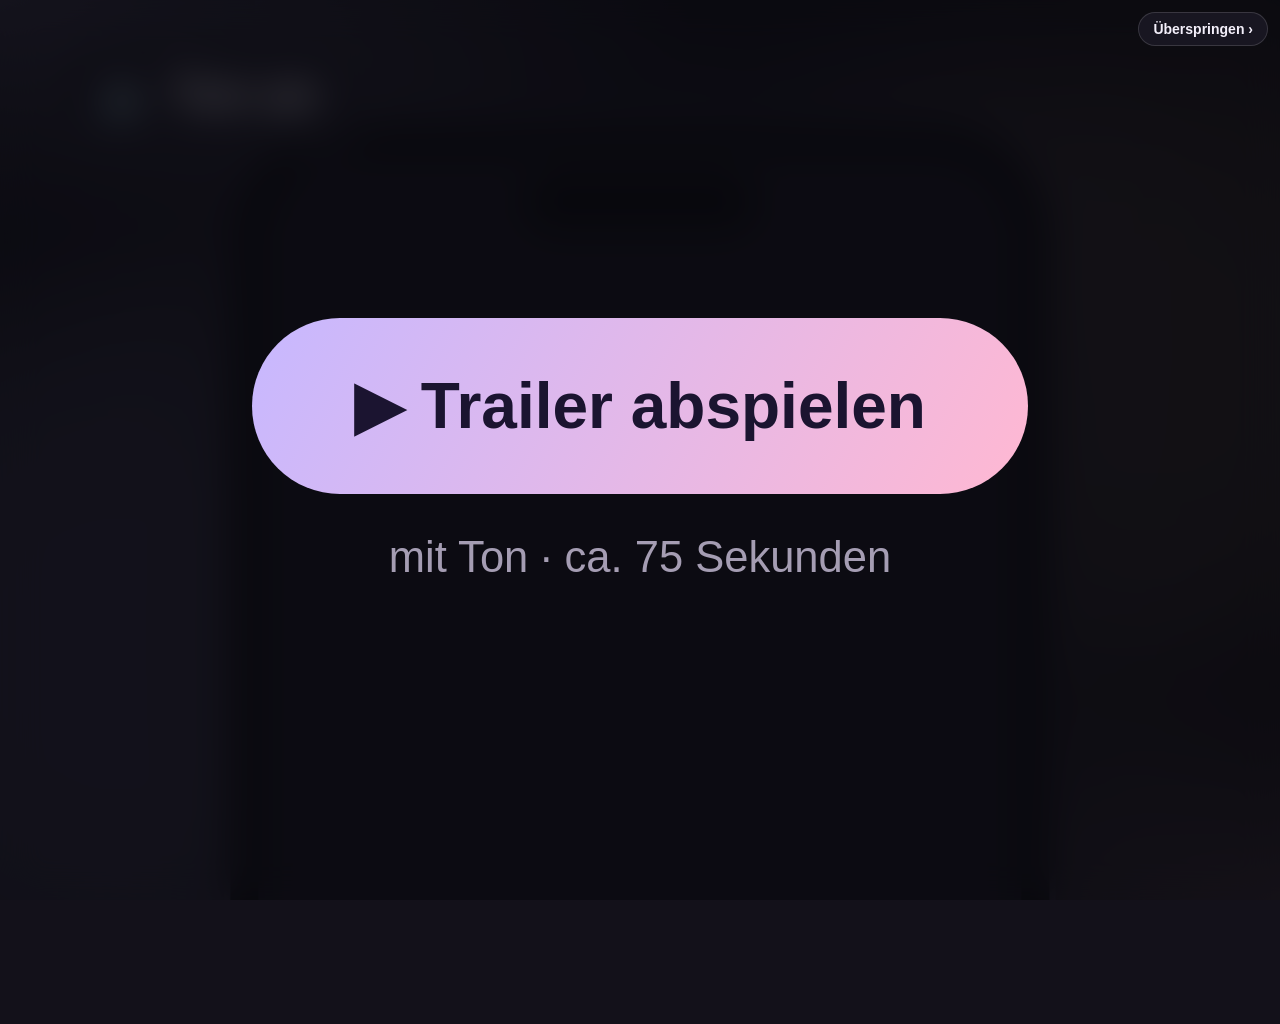
<file: index.html>
<!doctype html>
<html lang="de" data-design="d">
<head>
  <meta charset="utf-8">
  <meta name="viewport" content="width=device-width, initial-scale=1, viewport-fit=cover">
  <title>Athletik</title>
  <meta name="description" content="Evidenzbasierter Trainingsplan für Muskelaufbau und Athletik, der sich an deine Leistung anpasst.">
  <meta name="theme-color" content="#13111a">
  <meta name="apple-mobile-web-app-capable" content="yes">
  <meta name="mobile-web-app-capable" content="yes">
  <meta name="apple-mobile-web-app-status-bar-style" content="black-translucent">
  <meta name="apple-mobile-web-app-title" content="Athletik">
  <link rel="manifest" href="manifest.webmanifest">
  <link rel="icon" href="icons/icon-192.png">
  <link rel="apple-touch-icon" href="icons/apple-touch-icon.png">
  <script>
    try { var a = localStorage.getItem('athletik.accent'); if (a && a !== 'lavender') document.documentElement.setAttribute('data-accent', a); } catch (e) {}
  </script>
  <link rel="stylesheet" href="css/app.css">
  <link rel="stylesheet" href="css/design-d.css">
</head>
<body>
  <main id="view" class="view"></main>

  <div id="timer" class="timer" hidden>
    <div class="timer-bar"><div id="timer-bar"></div></div>
    <div class="timer-row">
      <span class="muted small">Pause</span>
      <strong id="timer-val">0:00</strong>
      <button class="chip small" data-action="timer-minus">−15 s</button>
      <button class="chip small" data-action="timer-plus">+15 s</button>
      <button class="chip small" data-action="timer-stop">Stopp</button>
    </div>
  </div>

  <nav class="tabs">
    <button class="tab active" data-view="today"><svg viewBox="0 0 24 24" aria-hidden="true"><path d="M6.5 6.5v11M17.5 6.5v11M3.5 9v6M20.5 9v6M6.5 12h11" /></svg><span>Training</span></button>
    <button class="tab" data-view="history"><svg viewBox="0 0 24 24" aria-hidden="true"><path d="M4 6h16M4 12h16M4 18h10" /></svg><span>Verlauf</span></button>
    <button class="tab" data-view="progress"><svg viewBox="0 0 24 24" aria-hidden="true"><path d="M4 19V5M4 19h16M7 15l4-4 3 3 5-6" /></svg><span>Fortschritt</span></button>
    <button class="tab" data-view="coach"><svg viewBox="0 0 24 24" aria-hidden="true"><path d="M12 3l2.2 5.3L20 9l-4.3 3.8L17 18.5 12 15.6 7 18.5l1.3-5.7L4 9l5.8-.7z" /></svg><span>Coach</span></button>
    <button class="tab" data-view="settings"><svg viewBox="0 0 24 24" aria-hidden="true"><circle cx="12" cy="12" r="3" /><path d="M12 2.5v3M12 18.5v3M2.5 12h3M18.5 12h3M5.3 5.3l2.1 2.1M16.6 16.6l2.1 2.1M5.3 18.7l2.1-2.1M16.6 7.4l2.1-2.1" /></svg><span>Mehr</span></button>
  </nav>

  <div id="modal" class="modal" hidden><div class="sheet" id="modal-body"></div></div>
  <div id="toast" class="toast" hidden role="status"></div>

  <script type="module" src="js/app.js"></script>
</body>
</html>
</file>
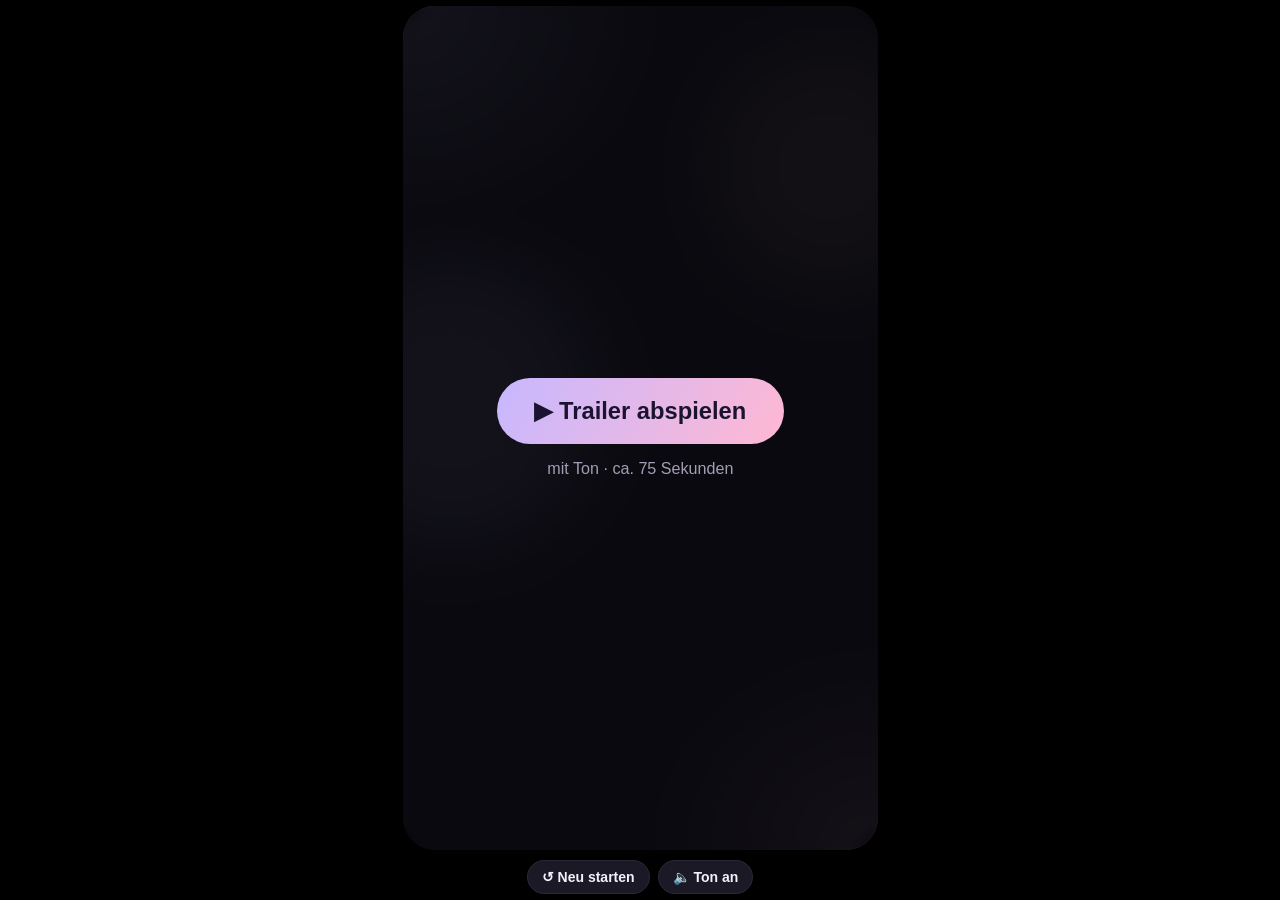
<file: trailer.html>
<!doctype html>
<html lang="de">
<head>
<meta charset="utf-8">
<meta name="viewport" content="width=device-width, initial-scale=1, viewport-fit=cover">
<title>Athletik Trailer</title>
<meta name="description" content="Trailer der Athletik-App: fertiger Plan für jeden Tag, wissenschaftlich fundiert, passt sich automatisch an – mit Wochen-Check und optionaler Claude-KI.">
<meta name="theme-color" content="#0b0a10">
<link rel="icon" href="icons/icon-192.png">
<style>
  :root {
    --bg: #0b0a10; --surface: #1c1926; --text: #f4f0fb; --muted: #a59db3;
    --lav: #c7b8ff; --pink: #ffb8d2; --peach: #ffc6a5; --mint: #a7ecc9; --sky: #acd8ff; --butter: #ffe59c;
    --ink: #1b1430;
  }
  * { box-sizing: border-box; }
  [hidden] { display: none !important; }
  html, body { margin: 0; height: 100%; background: #000; color: var(--text); font-family: -apple-system, BlinkMacSystemFont, "SF Pro Display", "Segoe UI", Roboto, sans-serif; -webkit-font-smoothing: antialiased; }
  body { display: grid; place-items: center; overflow: hidden; }
  .wrap { display: grid; justify-items: center; gap: 10px; }
  .stage {
    position: relative; overflow: hidden; container-type: inline-size;
    width: min(100vw, calc((100dvh - 56px) * 9 / 16)); aspect-ratio: 9 / 16;
    background:
      radial-gradient(90% 45% at 0% 0%, rgba(199,184,255,.20), transparent 60%),
      radial-gradient(80% 40% at 100% 100%, rgba(255,184,210,.16), transparent 60%),
      var(--bg);
    border-radius: 2.5cqw;
  }
  .embed .controls { display: none; }
  .embed .stage { width: 100vw; height: 100dvh; aspect-ratio: auto; border-radius: 0; }
  .embed .cap { top: calc(env(safe-area-inset-top, 0px) + 16cqw); }
  .embed .badges { top: calc(env(safe-area-inset-top, 0px) + 43cqw); }

  .orb { position: absolute; border-radius: 50%; filter: blur(8cqw); opacity: .5; animation: drift 14s ease-in-out infinite alternate; }
  .orb.a { width: 60cqw; height: 60cqw; background: rgba(199,184,255,.35); left: -20cqw; top: 30%; }
  .orb.b { width: 50cqw; height: 50cqw; background: rgba(255,198,165,.25); right: -15cqw; top: 5%; animation-delay: -6s; }
  @keyframes drift { to { transform: translate(10cqw, -8cqw) scale(1.15); } }

  .grad { background: linear-gradient(90deg, var(--lav), var(--pink) 55%, var(--peach)); -webkit-background-clip: text; background-clip: text; color: transparent; }

  /* Szenen mit weicher Unschärfe-Blende */
  .scene { position: absolute; inset: 0; display: flex; flex-direction: column; align-items: center; justify-content: center; padding: 8cqw; text-align: center; opacity: 0; transform: scale(1.04); filter: blur(1.2cqw); pointer-events: none; transition: opacity .6s ease, transform .9s ease, filter .6s ease; }
  .scene.on { opacity: 1; transform: none; filter: none; }

  /* 1 – Hook */
  .hook { position: relative; width: 100%; height: 40cqw; }
  .hook .w { position: absolute; inset: 0; display: grid; place-items: center; font-size: 16cqw; font-weight: 900; letter-spacing: -.04em; opacity: 0; }
  .on .hook .w { animation: flash .85s ease forwards; }
  @keyframes flash { 0% { opacity: 0; transform: scale(1.35); filter: blur(2cqw); } 25% { opacity: 1; transform: none; filter: none; } 75% { opacity: 1; } 100% { opacity: 0; transform: scale(.92); } }
  .hook-final { font-size: 10cqw; font-weight: 850; letter-spacing: -.02em; line-height: 1.1; opacity: 0; transform: translateY(4cqw); margin-top: -10cqw; }
  .on .hook-final { animation: up .7s ease 2.5s forwards; }

  /* 2 – Logo */
  .logo { width: 30cqw; height: 30cqw; border-radius: 7cqw; background: #13111a; display: grid; place-items: center; box-shadow: 0 0 0 .4cqw rgba(199,184,255,.25), 0 0 14cqw rgba(199,184,255,.45); transform: scale(.4) rotate(-12deg); opacity: 0; }
  .on .logo { animation: pop 1s cubic-bezier(.2,1.4,.4,1) .1s forwards; }
  @keyframes pop { to { transform: none; opacity: 1; } }
  .logo svg { width: 60%; }
  .brand { font-size: 15cqw; font-weight: 900; letter-spacing: -.04em; margin: 6cqw 0 2cqw; }
  .brand span { display: inline-block; opacity: 0; transform: translateY(4cqw); background: linear-gradient(180deg, #fff 10%, var(--lav) 60%, var(--pink)); -webkit-background-clip: text; background-clip: text; color: transparent; }
  .on .brand span { animation: up .5s ease forwards; }
  @keyframes up { to { opacity: 1; transform: none; } }
  .tag { font-size: 5cqw; color: var(--muted); opacity: 0; line-height: 1.4; }
  .on .tag { animation: fade .8s ease 1.4s forwards; }
  @keyframes fade { to { opacity: 1; } }

  /* Texte über dem Handy */
  .cap { position: absolute; left: 6cqw; right: 6cqw; top: 9cqw; text-align: center; z-index: 6; }
  .cap h2 { font-size: 7.6cqw; line-height: 1.15; margin: 0 0 2cqw; font-weight: 850; letter-spacing: -.02em; }
  .cap p { font-size: 4.2cqw; color: var(--muted); margin: 0; line-height: 1.4; }
  .typing::after { content: "▍"; color: var(--lav); animation: blink .8s steps(1) infinite; }
  @keyframes blink { 50% { opacity: 0; } }
  .big { font-size: 9.5cqw; font-weight: 850; line-height: 1.12; letter-spacing: -.02em; margin: 0; }
  .line { opacity: 0; transform: translateY(5cqw); }
  .on .line { animation: up .7s ease forwards; }

  /* Handy mit echter App */
  .phone { position: absolute; left: 50%; bottom: -100%; width: 64cqw; height: 131cqw; transform: translateX(-50%); border-radius: 9cqw; padding: 2.2cqw; background: #050508; box-shadow: 0 0 0 .5cqw #2a2636, 0 6cqw 16cqw rgba(0,0,0,.6), 0 0 18cqw rgba(199,184,255,.18); transition: bottom 1s cubic-bezier(.2,.9,.2,1), transform 1s cubic-bezier(.2,.9,.2,1); z-index: 5; }
  .phone.show { bottom: 6cqw; animation: bob 6s ease-in-out infinite; }
  .phone.show.low { bottom: -16cqw; }
  .phone.show.mid { bottom: -4cqw; }
  .phone.tilt { transform: translateX(-50%) rotate(-3deg) scale(.96); }
  @keyframes bob { 50% { translate: 0 -1.2cqw; } }
  .screen { position: relative; width: 100%; height: 100%; border-radius: 7cqw; overflow: hidden; background: #13111a; }
  .screen iframe { position: absolute; left: 0; top: 0; width: 375px; height: 812px; border: 0; transform-origin: 0 0; opacity: 0; transition: opacity .5s; }
  .screen iframe.vis { opacity: 1; }
  .notch { position: absolute; top: 1.6cqw; left: 50%; width: 18cqw; height: 4.6cqw; transform: translateX(-50%); background: #050508; border-radius: 3cqw; z-index: 3; }

  /* Finger-Tipp */
  .tap { position: absolute; z-index: 9; width: 11cqw; height: 11cqw; margin: -5.5cqw 0 0 -5.5cqw; border-radius: 50%; border: .6cqw solid rgba(255,255,255,.9); background: rgba(199,184,255,.35); animation: tap .75s ease-out forwards; pointer-events: none; }
  @keyframes tap { 0% { transform: scale(.4); opacity: 1; } 100% { transform: scale(1.7); opacity: 0; } }

  .badges { position: absolute; left: 0; right: 0; top: 36cqw; display: flex; justify-content: center; gap: 2cqw; flex-wrap: wrap; z-index: 7; padding: 0 5cqw; }
  .badge { font-size: 3.4cqw; font-weight: 750; padding: 1.8cqw 3cqw; border-radius: 99cqw; color: var(--ink); opacity: 0; transform: translateY(3cqw); }
  .on .badge { animation: up .5s ease forwards; }

  .plus { position: absolute; right: 5cqw; top: 112cqw; z-index: 8; text-align: center; color: var(--ink); background: var(--mint); padding: 2cqw 4cqw; border-radius: 5cqw; box-shadow: 0 0 10cqw rgba(167,236,201,.6); opacity: 0; transform: scale(.3) rotate(-10deg); }
  .plus b { display: block; font-size: 9cqw; font-weight: 900; line-height: 1; }
  .plus small { font-size: 3cqw; font-weight: 700; }
  .on .plus { animation: pop .7s cubic-bezier(.2,1.6,.4,1) 6.4s forwards; }

  /* Feature-Raster */
  .grid { display: grid; grid-template-columns: 1fr 1fr; gap: 3cqw; width: 100%; margin-top: 7cqw; }
  .feat { background: rgba(255,255,255,.05); border: .3cqw solid rgba(255,255,255,.07); border-radius: 5cqw; padding: 4.5cqw 3cqw; text-align: left; opacity: 0; transform: translateY(4cqw); }
  .on .feat { animation: up .5s ease forwards; }
  .feat b { display: block; font-size: 4.4cqw; margin-bottom: 1cqw; }
  .feat span { font-size: 3.4cqw; color: var(--muted); line-height: 1.35; }
  .dot { display: inline-block; width: 2.6cqw; height: 2.6cqw; border-radius: 50%; margin-right: 1.6cqw; vertical-align: .2cqw; }

  .cta { margin-top: 8cqw; font: inherit; font-size: 4.8cqw; font-weight: 800; color: var(--ink); background: linear-gradient(120deg, var(--lav), var(--pink)); border: 0; padding: 3.6cqw 6cqw; border-radius: 99cqw; box-shadow: 0 2cqw 10cqw rgba(199,184,255,.4); opacity: 0; cursor: default; }
  .embed .cta { cursor: pointer; }
  .on .cta { animation: fade .8s ease 1.2s forwards; }
  .url { margin-top: 4cqw; font-size: 3.6cqw; color: var(--muted); opacity: 0; }
  .on .url { animation: fade .8s ease 1.8s forwards; }

  /* Vorteile */
  .why { display: grid; gap: 4cqw; width: 100%; margin-top: 7cqw; text-align: left; }
  .why-row { display: flex; gap: 4cqw; align-items: center; background: rgba(255,255,255,.05); border: .3cqw solid rgba(255,255,255,.08); border-radius: 5cqw; padding: 4cqw; opacity: 0; transform: translateX(-6cqw); }
  .on .why-row { animation: slide .6s cubic-bezier(.2,.9,.2,1) forwards; }
  @keyframes slide { to { opacity: 1; transform: none; } }
  .why-ic { flex: none; width: 11cqw; height: 11cqw; border-radius: 3.5cqw; display: grid; place-items: center; font-size: 6cqw; color: var(--ink); font-weight: 900; }
  .why-row b { display: block; font-size: 4.8cqw; letter-spacing: -.01em; }
  .why-row span { font-size: 3.6cqw; color: var(--muted); }

  /* Anpassungen: Situation → Reaktion */
  .adapt { display: grid; gap: 2.6cqw; width: 100%; margin-top: 6cqw; }
  .adapt-row { display: grid; grid-template-columns: 1fr 6cqw 1.15fr; align-items: center; gap: 1.5cqw; opacity: 0; transform: translateY(3cqw) scale(.97); }
  .on .adapt-row { animation: up .45s cubic-bezier(.2,.9,.2,1) forwards; }
  .adapt-in { font-size: 3.5cqw; font-weight: 650; color: var(--text); background: rgba(255,255,255,.07); border: .3cqw solid rgba(255,255,255,.1); border-radius: 3cqw; padding: 2.4cqw 2.6cqw; text-align: left; line-height: 1.25; }
  .adapt-arrow { font-size: 5cqw; color: var(--lav); text-align: center; }
  .adapt-out { font-size: 3.5cqw; font-weight: 750; color: var(--ink); border-radius: 3cqw; padding: 2.4cqw 2.6cqw; text-align: left; line-height: 1.25; }
  .sub { font-size: 4.2cqw; color: var(--muted); margin: 2cqw 0 0; line-height: 1.4; opacity: 0; }
  .on .sub { animation: fade .7s ease .4s forwards; }

  .bar { position: absolute; left: 0; bottom: 0; height: .8cqw; width: 0; background: linear-gradient(90deg, var(--mint), var(--sky), var(--lav)); z-index: 10; }
  .start { position: absolute; inset: 0; z-index: 20; display: grid; place-items: center; background: rgba(11,10,16,.72); backdrop-filter: blur(1.5cqw); -webkit-backdrop-filter: blur(1.5cqw); }
  .start button { font: inherit; font-size: 5cqw; font-weight: 800; color: var(--ink); background: linear-gradient(120deg, var(--lav), var(--pink)); border: 0; padding: 4cqw 8cqw; border-radius: 99cqw; cursor: pointer; }
  .start small { display: block; margin-top: 3cqw; font-size: 3.4cqw; color: var(--muted); text-align: center; }
  .snd { position: absolute; top: calc(env(safe-area-inset-top, 0px) + 3cqw); left: 4cqw; z-index: 15; font: 700 3.6cqw -apple-system, sans-serif; color: var(--text); background: rgba(28,25,38,.8); border: .3cqw solid rgba(255,255,255,.12); border-radius: 99cqw; padding: 2cqw 3.6cqw; cursor: pointer; }
  .controls { display: flex; gap: 8px; }
  .controls button { font: 600 14px -apple-system, sans-serif; color: var(--text); background: #1c1926; border: 1px solid #2c2838; border-radius: 99px; padding: 8px 14px; cursor: pointer; }
</style>
</head>
<body>
<div class="wrap">
  <div class="stage" id="stage">
    <div class="orb a"></div><div class="orb b"></div>
    <svg width="0" height="0" style="position:absolute"><defs><linearGradient id="g" x1="0" x2="1"><stop offset="0" stop-color="#c7b8ff"/><stop offset="1" stop-color="#ffb8d2"/></linearGradient></defs></svg>

    <!-- 1 Hook -->
    <section class="scene" data-dur="4">
      <div class="hook">
        <div class="w grad" style="animation-delay:.1s">Kraft.</div>
        <div class="w grad" style="animation-delay:.9s">Ausdauer.</div>
        <div class="w grad" style="animation-delay:1.7s">Athletik.</div>
      </div>
      <p class="hook-final">Ein Plan,<br><span class="grad">der mitdenkt.</span></p>
    </section>

    <!-- 2 Logo -->
    <section class="scene" data-dur="4">
      <div class="logo"><svg viewBox="0 0 100 100" aria-hidden="true"><path d="M58 12 26 56h21l-7 32 34-46H53l9-30z" fill="url(#g)"/></svg></div>
      <div class="brand" aria-label="Athletik"></div>
      <div class="tag">Dein Training. Wissenschaftlich. Persönlich.</div>
    </section>

    <!-- 3 Vorteile -->
    <section class="scene" data-dur="7" data-act="why">
      <p class="big line">Warum <span class="grad">Athletik?</span></p>
      <div class="why">
        <div class="why-row" style="animation-delay:.9s"><i class="why-ic" style="background:var(--mint)">✓</i><div><b>Jeden Tag ein fertiger Plan</b><span>Übungen, Sätze, Gewichte – kein Rätselraten</span></div></div>
        <div class="why-row" style="animation-delay:2.2s"><i class="why-ic" style="background:var(--sky)">∑</i><div><b>Wissenschaftlich fundiert</b><span>Regeln aus 60 Quellen, nachlesbar</span></div></div>
        <div class="why-row" style="animation-delay:3.5s"><i class="why-ic" style="background:var(--lav)">↻</i><div><b>Lernt mit dir</b><span>Jede Einheit passt sich automatisch an</span></div></div>
      </div>
    </section>

    <!-- 4 Ziel wählen (echter Einrichtungs-Assistent) -->
    <section class="scene" data-dur="7" data-phone="setup" data-act="goal">
      <div class="cap"><h2>Wähle dein <span class="grad">Ziel.</span></h2><p>Muskelaufbau, Kraft, Ausdauer, Marathon, HYROX, deine Sportart oder Abnehmen.</p></div>
    </section>

    <!-- 5 Heute -->
    <section class="scene" data-dur="6" data-phone="today">
      <div class="cap"><h2>Studio, Home-Gym,<br><span class="grad">Hotel oder draußen.</span></h2><p>Der Stern ★ empfiehlt die passende Einheit – jeden Tag neu.</p></div>
    </section>

    <!-- 6 Richtwerte & Eintragen (live) -->
    <section class="scene" data-dur="9" data-phone="session" data-pos="mid" data-act="log">
      <div class="cap"><h2>Richtwerte in kg.<br><span class="grad">Du trägst nur ein.</span></h2><p>Geschafft? Beim nächsten Mal geht’s automatisch hoch.</p></div>
      <div class="plus"><b>+2,5 kg</b><small>nächstes Mal</small></div>
    </section>

    <!-- 7 Anpassungen -->
    <section class="scene" data-dur="10" data-act="adapt">
      <p class="big line">Dein Plan<br><span class="grad">passt sich an.</span></p>
      <p class="sub">Automatisch – nach jeder Einheit, jeden Tag neu.</p>
      <div class="adapt">
        <div class="adapt-row" style="animation-delay:1.3s"><span class="adapt-in">Schlecht geschlafen</span><span class="adapt-arrow">→</span><span class="adapt-out" style="background:var(--lav)">1 Satz weniger, kein Finisher</span></div>
        <div class="adapt-row" style="animation-delay:2.4s"><span class="adapt-in">Nur 30 Minuten Zeit</span><span class="adapt-arrow">→</span><span class="adapt-out" style="background:var(--mint)">Supersätze, nur das Wichtigste</span></div>
        <div class="adapt-row" style="animation-delay:3.5s"><span class="adapt-in">Gestern hart gelaufen</span><span class="adapt-arrow">→</span><span class="adapt-out" style="background:var(--sky)">Heute Oberkörper</span></div>
        <div class="adapt-row" style="animation-delay:4.6s"><span class="adapt-in">Zerrung gemeldet</span><span class="adapt-arrow">→</span><span class="adapt-out" style="background:var(--peach)">Übungen ersetzt, Reha dazu</span></div>
        <div class="adapt-row" style="animation-delay:5.7s"><span class="adapt-in">Gewicht stagniert</span><span class="adapt-arrow">→</span><span class="adapt-out" style="background:var(--butter)">Neue Übungsvariante</span></div>
        <div class="adapt-row" style="animation-delay:6.8s"><span class="adapt-in">Spiel am Samstag</span><span class="adapt-arrow">→</span><span class="adapt-out" style="background:var(--pink)">Freitag nur Aktivierung</span></div>
      </div>
    </section>

    <!-- 8 Wochen-Check + KI -->
    <section class="scene" data-dur="8" data-phone="coach" data-pos="low" data-act="coach">
      <div class="cap"><h2>Der Wochen-Check<br><span class="grad">justiert deinen Plan.</span></h2><p class="typing" id="typeTarget"></p></div>
      <div class="badges">
        <span class="badge" style="background:var(--lav);animation-delay:2.6s">Sätze pro Muskel</span>
        <span class="badge" style="background:var(--mint);animation-delay:3.1s">Deload bei Ermüdung</span>
        <span class="badge" style="background:var(--pink);animation-delay:3.6s">+ Claude-KI optional</span>
      </div>
    </section>

    <!-- 9 Fortschritt -->
    <section class="scene" data-dur="6" data-phone="progress">
      <div class="cap"><h2>Sieh, wie du<br><span class="grad">stärker wirst.</span></h2><p>Kraftkurven, Rekorde, Körpergewicht, Volumen pro Muskel.</p></div>
    </section>

    <!-- 10 Features -->
    <section class="scene" data-dur="6">
      <p class="big line">Alles drin.</p>
      <div class="grid">
        <div class="feat" style="animation-delay:.3s"><b><i class="dot" style="background:var(--mint)"></i>Laufen &amp; HYROX</b><span>Intervall-Uhr mit Zielpuls</span></div>
        <div class="feat" style="animation-delay:.5s"><b><i class="dot" style="background:var(--peach)"></i>Deine Sportart</b><span>Saisonphase &amp; Spieltag</span></div>
        <div class="feat" style="animation-delay:.7s"><b><i class="dot" style="background:var(--lav)"></i>Beschwerden</b><span>Ausgleich statt Pause</span></div>
        <div class="feat" style="animation-delay:.9s"><b><i class="dot" style="background:var(--sky)"></i>286 Übungen</b><span>Mit Technik &amp; Videos</span></div>
        <div class="feat" style="animation-delay:1.1s"><b><i class="dot" style="background:var(--butter)"></i>Tapering</b><span>Frisch zum Wettkampf</span></div>
        <div class="feat" style="animation-delay:1.3s"><b><i class="dot" style="background:var(--pink)"></i>Offline &amp; privat</b><span>Daten bleiben auf dem iPhone</span></div>
      </div>
    </section>

    <!-- 11 Outro -->
    <section class="scene" data-dur="7">
      <div class="logo"><svg viewBox="0 0 100 100" aria-hidden="true"><path d="M58 12 26 56h21l-7 32 34-46H53l9-30z" fill="url(#g)"/></svg></div>
      <div class="brand" aria-label="Athletik"></div>
      <div class="tag">Ein Plan, der mitdenkt.</div>
      <button class="cta" id="cta">Öffnen &amp; zum Home-Bildschirm hinzufügen</button>
      <div class="url" id="url"></div>
    </section>

    <div class="phone" id="phone">
      <div class="screen" id="screen">
        <div class="notch"></div>
        <iframe data-view="setup" title="App – Einrichtung" tabindex="-1"></iframe>
        <iframe data-view="today" title="App – Heute" tabindex="-1"></iframe>
        <iframe data-view="session" title="App – Training" tabindex="-1"></iframe>
        <iframe data-view="coach" title="App – Coach" tabindex="-1"></iframe>
        <iframe data-view="progress" title="App – Fortschritt" tabindex="-1"></iframe>
      </div>
    </div>

    <button class="snd" id="snd" hidden>🔈 Ton an</button>
    <div class="bar" id="bar"></div>
    <div class="start" id="start"><div><button id="go">▶ Trailer abspielen</button><small id="startInfo">mit Ton · ca. 75 Sekunden</small></div></div>
  </div>
  <div class="controls">
    <button id="restart">↺ Neu starten</button>
    <button id="sound">🔈 Ton an</button>
  </div>
</div>

<script>
(() => {
  const EMBED = new URLSearchParams(location.search).has('embed');
  if (EMBED) document.body.classList.add('embed');
  const stage = document.getElementById('stage');
  const scenes = [...stage.querySelectorAll('.scene')];
  const phone = document.getElementById('phone');
  const screen = document.getElementById('screen');
  const frames = [...document.querySelectorAll('.screen iframe')];
  const frame = (v) => frames.find((f) => f.dataset.view === v);
  const bar = document.getElementById('bar');
  const total = scenes.reduce((s, sc) => s + Number(sc.dataset.dur), 0);
  const timers = [];
  const later = (ms, fn) => timers.push(setTimeout(fn, ms));
  document.getElementById('startInfo').textContent = `mit Ton · ca. ${Math.round(total / 5) * 5} Sekunden`;
  document.getElementById('url').textContent = location.href.replace(/trailer\.html.*$/, '').replace(/^https?:\/\//, '');

  document.querySelectorAll('.brand').forEach((b) => {
    b.innerHTML = 'ATHLETIK'.split('').map((c, i) => `<span style="animation-delay:${0.5 + i * 0.07}s">${c}</span>`).join('');
  });

  // Echte App im Demo-Modus laden und auf die Handy-Breite skalieren
  const loadFrames = () => frames.forEach((f) => { f.src = `index.html?demo=1&view=${f.dataset.view}&t=${Date.now()}`; });
  loadFrames();
  let scale = 1;
  const fit = () => { scale = screen.clientWidth / 375; frames.forEach((f) => { f.style.transform = `scale(${scale})`; f.style.height = `${screen.clientHeight / scale}px`; }); };
  window.addEventListener('resize', fit); fit();
  const showFrame = (v) => frames.forEach((f) => f.classList.toggle('vis', f.dataset.view === v));

  // Sichtbarer Finger-Tipp auf ein Element in der App
  const tapAt = (view, el) => {
    if (!el) return;
    const r = el.getBoundingClientRect(); const s = screen.getBoundingClientRect(); const st = stage.getBoundingClientRect();
    const dot = document.createElement('div'); dot.className = 'tap';
    dot.style.left = `${s.left - st.left + (r.left + r.width / 2) * scale}px`;
    dot.style.top = `${s.top - st.top + (r.top + r.height / 2) * scale}px`;
    stage.appendChild(dot); setTimeout(() => dot.remove(), 800);
    sfx('tap');
  };

  let typeTimer = null;
  const type = (el, text) => { clearInterval(typeTimer); el.textContent = ''; let i = 0; typeTimer = setInterval(() => { el.textContent = text.slice(0, ++i); if (i >= text.length) clearInterval(typeTimer); }, 40); };

  // Szene „Ziel“: Ziele im echten Assistenten antippen
  const actGoal = () => {
    const f = frame('setup');
    const tapGoal = (id) => { try { const el = f.contentDocument.querySelector(`[data-action=su-goal][data-v=${id}]`); tapAt('setup', el); el && el.click(); } catch (e) { /* App nicht bereit */ } };
    later(1300, () => tapGoal('marathon'));
    later(3100, () => tapGoal('hyrox'));
    later(4900, () => tapGoal('muscle'));
  };

  // Szene „Eintragen“: Richtwert zeigen, Wdh. tippen, Satz hakt sich automatisch ab
  const actLog = () => {
    const f = frame('session');
    try {
      const doc = f.contentDocument; const win = f.contentWindow;
      const item = [...doc.querySelectorAll('.block')].filter((b) => b.querySelector('.t-strength')).flatMap((b) => [...b.querySelectorAll('.ex')]).find((e) => e.querySelector('.set-row:not(.done) [data-field=r]'));
      if (!item) return;
      win.scrollTo({ top: item.offsetTop - 60, behavior: 'smooth' });
      const rw = item.querySelector('.rw');
      later(1500, () => { if (rw) { tapAt('session', rw); rw.style.transition = 'box-shadow .4s, background .4s'; rw.style.background = 'rgba(199,184,255,.18)'; rw.style.boxShadow = '0 0 0 4px rgba(199,184,255,.35)'; rw.style.borderRadius = '8px'; rw.style.padding = '1px 4px'; } });
      const row = item.querySelector('.set-row:not(.head):not(.done)');
      const r = row && row.querySelector('[data-field=r]');
      later(3300, () => { if (!r) return; tapAt('session', r); r.focus({ preventScroll: true }); });
      later(3800, () => { if (!r) return; r.value = '8'; r.dispatchEvent(new win.Event('input', { bubbles: true })); });
      later(4800, () => { if (!r) return; r.dispatchEvent(new win.Event('change', { bubbles: true })); r.blur(); });
    } catch (e) { /* App nicht erreichbar */ }
  };

  // Ton-Akzente zu den einfliegenden Zeilen (Vorteile, Anpassungen, Badges)
  const accents = (sc, sel, kind) => sc.querySelectorAll(sel).forEach((el, k) => later(parseFloat(el.style.animationDelay || '0') * 1000 + 60, () => sfx(kind, k)));
  const actCoach = () => {
    const f = frame('coach');
    try { f.contentWindow.scrollTo(0, 0); later(3800, () => f.contentWindow.scrollTo({ top: 330, behavior: 'smooth' })); } catch (e) { /* optional */ }
  };

  const actProgress = () => {
    const f = frame('progress');
    try { f.contentWindow.scrollTo(0, 0); later(1500, () => f.contentWindow.scrollTo({ top: 520, behavior: 'smooth' })); later(4200, () => f.contentWindow.scrollTo({ top: 1000, behavior: 'smooth' })); } catch (e) { /* optional */ }
  };

  let idx = -1; let t0 = 0; let raf = 0;
  const show = (i) => {
    idx = i;
    timers.splice(0).forEach(clearTimeout);
    scenes.forEach((s, k) => {
      s.classList.toggle('on', k === i);
      if (k === i) s.querySelectorAll('.w,.hook-final,.line,.badge,.feat,.logo,.brand span,.tag,.cta,.url,.plus,.why-row,.adapt-row,.sub').forEach((el) => { el.style.animationName = 'none'; void el.offsetWidth; el.style.animationName = ''; });
    });
    const sc = scenes[i];
    const pv = sc.dataset.phone;
    phone.classList.toggle('show', !!pv);
    phone.classList.toggle('low', sc.dataset.pos === 'low');
    phone.classList.toggle('mid', sc.dataset.pos === 'mid');
    phone.classList.toggle('tilt', sc.dataset.act === 'log');
    if (pv) showFrame(pv);
    if (i > 0) sfx('whoosh');
    if (sc.dataset.act === 'goal') actGoal();
    if (sc.dataset.act === 'log') { actLog(); later(6450, () => sfx('ding')); }
    if (sc.dataset.act === 'why') accents(sc, '.why-row', 'blip');
    if (sc.dataset.act === 'adapt') accents(sc, '.adapt-row', 'blip');
    if (sc.dataset.act === 'coach') { actCoach(); accents(sc, '.badge', 'blip'); }
    if (pv === 'progress') actProgress();
    if (sc.querySelector('#typeTarget')) later(400, () => type(document.getElementById('typeTarget'), 'Jede Woche automatisch – auch offline.'));
    later(Number(sc.dataset.dur) * 1000, () => { if (i + 1 < scenes.length) show(i + 1); else end(); });
  };
  const tick = () => { bar.style.width = `${Math.min(100, ((performance.now() - t0) / 1000 / total) * 100)}%`; raf = requestAnimationFrame(tick); };
  let playing = false;
  const start = (reload, withMusic) => {
    document.getElementById('start').hidden = true;
    if (reload) loadFrames();
    fit();
    stopMusic(0.05);
    setTimeout(() => {
      t0 = performance.now(); playing = true; cancelAnimationFrame(raf); tick();
      show(0);
      if (withMusic) startMusic(0);
    }, reload ? 400 : 0);
  };
  const elapsed = () => (playing ? (performance.now() - t0) / 1000 : 0);
  const finish = () => { if (EMBED && window.parent !== window) window.parent.postMessage({ type: 'trailer-end' }, location.origin); };
  const end = () => { cancelAnimationFrame(raf); bar.style.width = '100%'; playing = false; stopMusic(2.5); if (EMBED) setTimeout(finish, 2500); };

  // ---------- Soundtrack (synthetisch, 120 BPM, Zeitpunkte aus den Szenen) ----------
  // Aufbau wie ein Dance-Track: Intro-Treffer → Logo-Impact → kurzer Build → Drop 1 ab „Warum Athletik?“
  // (Four-on-the-floor, rollender Bass, 16tel-Hats, Arpeggio) → Build mit Snare-Roll und Filter-Sweep →
  // Drop 2 ab „passt sich an“ (Supersaw-Hook, Akkord-Stabs, Crash) → Groove → Build → Outro mit großen
  // Akkorden. Dazu Effekte: Wisch bei jedem Szenenwechsel, Klick beim Finger-Tipp, Glocke bei „+2,5 kg“,
  // aufsteigende Töne bei den Zeilen.
  const startOf = (n) => scenes.slice(0, n).reduce((a, sc) => a + Number(sc.dataset.dur), 0);
  const sceneIdx = (act) => scenes.findIndex((sc) => sc.dataset.act === act);
  const T = { logo: startOf(1), drop1: startOf(2), drop2: startOf(sceneIdx('adapt')), leadTo: startOf(sceneIdx('coach') + 1), outro: startOf(scenes.length - 1), end: total };
  // Abschnitte; Akkordfolge und Takte zählen ab Abschnittsbeginn, damit jeder Drop auf „1“ startet
  const SECTIONS = [
    { from: 0, kind: 'intro' }, { from: T.logo, kind: 'pre' }, { from: T.drop1 - 2, kind: 'build' },
    { from: T.drop1, kind: 'groove' }, { from: T.drop2 - 4, kind: 'build' }, { from: T.drop2, kind: 'drop' },
    { from: T.leadTo, kind: 'groove' }, { from: T.outro - 4, kind: 'build' }, { from: T.outro, kind: 'outro' },
  ];
  const DROPS = [T.drop1, T.drop2, T.outro];
  const sectionAt = (sec) => SECTIONS.filter((x) => x.from <= sec + 1e-6).pop();
  const inGap = (sec) => DROPS.some((d) => sec >= d - 0.25 - 1e-6 && sec < d - 1e-6); // kurze Stille vor dem Drop

  let ctx = null; let musicTimer = 0; let musicOn = false;
  let meter = null; let peakMax = 0;
  let master = null; let bus = null; let duck = null; let hp = null; let rev = null; let songStart = 0; let step = 0; let shots = [];
  const SIXT = 0.125; // 16tel bei 120 BPM
  const N = {
    F2: 87.31, G2: 98, A2: 110, C3: 130.81, F3: 174.61, G3: 196, A3: 220, B3: 246.94, C4: 261.63, D4: 293.66, E4: 329.63, G4: 392,
    E5: 659.25, F5: 698.46, G5: 783.99, A5: 880, B5: 987.77, C6: 1046.5, D6: 1174.66, E6: 1318.51,
  };
  const PROG = [
    { bass: N.A2, pad: [N.A3, N.C4, N.E4] },
    { bass: N.F2, pad: [N.F3, N.A3, N.C4] },
    { bass: N.C3, pad: [N.C4, N.E4, N.G4] },
    { bass: N.G2, pad: [N.G3, N.B3, N.D4] },
  ];
  // Hook für Drop 2: [16tel-Position, Ton, Länge in 16teln] je Akkord
  const HOOK = [
    [[0, N.A5, 2], [3, N.A5, 1], [6, N.C6, 2], [8, N.E6, 3], [12, N.D6, 2], [14, N.C6, 2]],
    [[0, N.C6, 2], [3, N.C6, 1], [6, N.A5, 2], [8, N.C6, 3], [12, N.A5, 2], [14, N.F5, 2]],
    [[0, N.E6, 2], [3, N.E6, 1], [6, N.D6, 2], [8, N.C6, 3], [12, N.G5, 2], [14, N.C6, 2]],
    [[0, N.D6, 2], [3, N.D6, 1], [6, N.B5, 2], [8, N.G5, 3], [12, N.B5, 2], [14, N.D6, 2]],
  ];
  const noiseBuf = () => { const len = ctx.sampleRate; const b = ctx.createBuffer(1, len, ctx.sampleRate); const d = b.getChannelData(0); for (let i = 0; i < len; i++) d[i] = Math.random() * 2 - 1; return b; };
  let NOISE = null;
  const env = (g, t, a, peak, rel) => { g.gain.setValueAtTime(0.0001, t); g.gain.exponentialRampToValueAtTime(peak, t + a); g.gain.exponentialRampToValueAtTime(0.0001, t + a + rel); };
  const chain = () => {
    // Master: leichte Sättigung (tanh) + Kompressor → laut und druckvoll, ohne zu clippen
    master = ctx.createGain(); master.gain.value = 0.9;
    const shaper = ctx.createWaveShaper(); const curve = new Float32Array(1024);
    for (let i = 0; i < 1024; i++) { const x = (i / 1023) * 2 - 1; curve[i] = Math.tanh(1.6 * x) / Math.tanh(1.6); }
    shaper.curve = curve;
    const comp = ctx.createDynamicsCompressor(); comp.threshold.value = -10; comp.knee.value = 6; comp.ratio.value = 5; comp.attack.value = 0.004; comp.release.value = 0.12;
    meter = ctx.createAnalyser(); meter.fftSize = 2048;
    master.connect(shaper).connect(comp).connect(meter).connect(ctx.destination);
    // Musik-Bus: Pumpen (Sidechain von der Kick) → Stille vor dem Drop → Hochpass-Sweep im Build
    bus = ctx.createGain(); duck = ctx.createGain(); hp = ctx.createBiquadFilter(); hp.type = 'highpass'; hp.frequency.value = 20;
    bus.connect(duck).connect(hp).connect(master);
    rev = ctx.createConvolver();
    const len = ctx.sampleRate * 2.2; const ir = ctx.createBuffer(2, len, ctx.sampleRate);
    for (let c = 0; c < 2; c++) { const d = ir.getChannelData(c); for (let i = 0; i < len; i++) d[i] = (Math.random() * 2 - 1) * Math.pow(1 - i / len, 3); }
    rev.buffer = ir; const rg = ctx.createGain(); rg.gain.value = 0.25; rev.connect(rg).connect(master);
  };
  const osc = (type, f, t, dur, peak, dest, a = 0.005, cutoff) => {
    const o = ctx.createOscillator(); o.type = type; o.frequency.setValueAtTime(f, t);
    const g = ctx.createGain(); env(g, t, a, peak, dur);
    let node = o;
    if (cutoff) { const lp = ctx.createBiquadFilter(); lp.type = 'lowpass'; lp.frequency.value = cutoff; o.connect(lp); node = lp; }
    node.connect(g); g.connect(dest); o.start(t); o.stop(t + a + dur + 0.05); return g;
  };
  const noise = (t, dur, peak, type, freq, dest, q = 1) => {
    const s = ctx.createBufferSource(); s.buffer = NOISE; const f = ctx.createBiquadFilter(); f.type = type; f.frequency.value = freq; f.Q.value = q;
    const g = ctx.createGain(); env(g, t, 0.003, peak, dur); s.connect(f).connect(g).connect(dest); s.start(t); s.stop(t + dur + 0.05);
  };
  // Drums
  const kick = (t, v = 1) => {
    const o = ctx.createOscillator(); const g = ctx.createGain();
    o.frequency.setValueAtTime(190, t); o.frequency.exponentialRampToValueAtTime(48, t + 0.09); o.frequency.exponentialRampToValueAtTime(40, t + 0.3);
    g.gain.setValueAtTime(1.05 * v, t); g.gain.exponentialRampToValueAtTime(0.0001, t + 0.42);
    o.connect(g).connect(master); o.start(t); o.stop(t + 0.45);
    noise(t, 0.012, 0.35 * v, 'highpass', 3000, master); // Klick-Transient
    bus.gain.setValueAtTime(0.3, t); bus.gain.linearRampToValueAtTime(1, t + 0.22); // Sidechain-Pumpen
  };
  const clap = (t, v = 1) => {
    [0, 0.011, 0.022].forEach((d) => noise(t + d, 0.11, 0.38 * v, 'bandpass', 1500, master, 0.9));
    osc('triangle', 190, t, 0.07, 0.22 * v, master, 0.001); // Snare-Körper
    noise(t, 0.28, 0.14 * v, 'bandpass', 1600, rev, 0.8);
  };
  const snare = (t, v) => { noise(t, 0.09, v, 'bandpass', 1800, master, 0.7); osc('triangle', 200, t, 0.05, v * 0.6, master, 0.001); };
  const hat = (t, v) => noise(t, 0.04, v, 'highpass', 8500, master);
  const openHat = (t, v = 0.12) => noise(t, 0.2, v, 'highpass', 7000, master);
  const crash = (t) => { noise(t, 1.8, 0.2, 'highpass', 5000, master); noise(t, 2.4, 0.14, 'highpass', 3500, rev); };
  // Synths
  const bass = (t, f, v = 1) => { osc('sawtooth', f, t, 0.1, 0.22 * v, bus, 0.004, 900); osc('sawtooth', f * 1.006, t, 0.1, 0.16 * v, bus, 0.004, 700); osc('sine', f / 2, t, 0.12, 0.26 * v, bus, 0.004); };
  const supersaw = (t, f, dur, peak, cutoff = 4200, voices = [-14, 0, 14]) => voices.forEach((det) => {
    const g = osc('sawtooth', f * Math.pow(2, det / 1200), t, dur, peak, bus, 0.006, cutoff); g.connect(rev);
  });
  const pad = (t, notes, dur, peak = 0.05, cutoff = 1400) => notes.forEach((f) => [-7, 7].forEach((det) => {
    const g = osc('sawtooth', f * Math.pow(2, det / 1200), t, dur, peak, bus, 0.3, cutoff); g.connect(rev);
  }));
  const arp = (t, f, v = 0.05) => { const g = osc('square', f, t, 0.09, v, bus, 0.002, 3200); g.connect(rev); };
  const hit = (t) => { osc('sine', 120, t, 0.5, 0.7, master); noise(t, 0.35, 0.28, 'lowpass', 2200, master); noise(t, 0.6, 0.14, 'highpass', 3000, rev); };
  const impact = (t) => {
    const o = ctx.createOscillator(); const g = ctx.createGain(); o.frequency.setValueAtTime(75, t); o.frequency.exponentialRampToValueAtTime(28, t + 1.2);
    g.gain.setValueAtTime(1, t); g.gain.exponentialRampToValueAtTime(0.0001, t + 1.6); o.connect(g).connect(master); o.start(t); o.stop(t + 1.7);
    noise(t, 1.8, 0.24, 'highpass', 2500, master); noise(t, 2.2, 0.2, 'highpass', 1800, rev);
  };
  const riser = (t, dur) => {
    const s = ctx.createBufferSource(); s.buffer = NOISE; s.loop = true;
    const f = ctx.createBiquadFilter(); f.type = 'bandpass'; f.Q.value = 2; f.frequency.setValueAtTime(300, t); f.frequency.exponentialRampToValueAtTime(8000, t + dur);
    const g = ctx.createGain(); g.gain.setValueAtTime(0.0001, t); g.gain.exponentialRampToValueAtTime(0.3, t + dur); g.gain.exponentialRampToValueAtTime(0.0001, t + dur + 0.05);
    s.connect(f).connect(g).connect(master); s.start(t); s.stop(t + dur + 0.1);
  };
  // Build: Snare-Roll (8tel → 16tel → 32tel, lauter werdend), Riser, Hochpass öffnet sich, kurze Stille, dann Drop
  const build = (t, dur) => {
    let x = 0;
    while (x < dur - 0.25 - 1e-6) {
      const p = x / dur; const stepLen = p < 0.5 ? 0.25 : p < 0.75 ? 0.125 : 0.0625;
      snare(t + x, 0.06 + 0.3 * p); x += stepLen;
    }
    riser(t, dur);
    hp.frequency.setValueAtTime(20, t); hp.frequency.exponentialRampToValueAtTime(1400, t + dur - 0.25);
    duck.gain.setValueAtTime(1, t + dur - 0.25); duck.gain.linearRampToValueAtTime(0.0001, t + dur - 0.22);
    hp.frequency.setValueAtTime(20, t + dur); duck.gain.setValueAtTime(1, t + dur);
  };
  const drop = (t) => { crash(t); osc('sine', 55, t, 0.9, 0.5, master, 0.005); };
  const ONE_SHOTS = [
    { at: 0.1, fn: hit }, { at: 0.9, fn: hit }, { at: 1.7, fn: hit },
    { at: T.logo - 2, fn: (t) => riser(t, 2) }, { at: T.logo, fn: impact },
    { at: T.drop1 - 2, fn: (t) => build(t, 2) }, { at: T.drop1, fn: drop },
    { at: T.drop2 - 4, fn: (t) => build(t, 4) }, { at: T.drop2, fn: drop },
    { at: T.outro - 4, fn: (t) => build(t, 4) }, { at: T.outro, fn: (t) => { impact(t); crash(t); } },
    { at: T.end - 1.5, fn: (t) => { pad(t, [N.A3, N.C4, N.E4, N.A5 / 2], 2.6, 0.07, 2600); supersaw(t, N.A5 / 2, 2.2, 0.03, 3000); osc('sine', N.A2 / 2, t, 2.4, 0.35, master, 0.01); crash(t); } },
  ];

  // Effekte (nur wenn der Ton an ist)
  const sfx = (kind, k = 0) => {
    if (!musicOn || !ctx || !master) return;
    const t = ctx.currentTime + 0.01;
    if (kind === 'whoosh') {
      const s = ctx.createBufferSource(); s.buffer = NOISE;
      const f = ctx.createBiquadFilter(); f.type = 'bandpass'; f.Q.value = 1.2; f.frequency.setValueAtTime(500, t); f.frequency.exponentialRampToValueAtTime(5000, t + 0.35);
      const g = ctx.createGain(); g.gain.setValueAtTime(0.0001, t); g.gain.exponentialRampToValueAtTime(0.14, t + 0.15); g.gain.exponentialRampToValueAtTime(0.0001, t + 0.45);
      s.connect(f).connect(g).connect(master); s.start(t); s.stop(t + 0.5);
    }
    if (kind === 'tap') { osc('sine', 1400, t, 0.05, 0.12, master, 0.002); noise(t, 0.02, 0.06, 'highpass', 5000, master); }
    if (kind === 'ding') { [N.E5 * 2, N.A5 * 2].forEach((f, j) => { const g = osc('sine', f, t + j * 0.09, 0.9, 0.1, master, 0.004); g.connect(rev); }); }
    if (kind === 'blip') { const f = [N.A5, N.C6, N.E6, N.G5 * 2, N.A5 * 2, N.C6 * 2][k % 6]; const g = osc('triangle', f, t, 0.18, 0.09, master, 0.003); g.connect(rev); }
  };

  const scheduleStep = (s, t) => {
    const sec = s * SIXT;
    if (inGap(sec)) return;
    const sect = sectionAt(sec);
    const local = Math.round((sec - sect.from) / SIXT); // 16tel seit Abschnittsbeginn
    const bar = Math.floor(local / 16); const b16 = local % 16; const ch = PROG[bar % 4];
    const tones = [ch.pad[0] * 2, ch.pad[1] * 2, ch.pad[2] * 2, ch.pad[0] * 4];
    const k = sect.kind;
    if (k === 'intro') { if (s === 0) pad(t, PROG[0].pad, T.logo, 0.035, 700); return; }
    if (k === 'pre') {
      if (b16 === 0) pad(t, ch.pad, 2, 0.045, 900);
      if (b16 % 4 === 0) kick(t, 0.55);
      if (b16 % 2 === 0) arp(t, tones[(b16 / 2) % 4], 0.03);
      if (b16 % 4 === 2) hat(t, 0.05);
      return;
    }
    if (k === 'build') {
      if (b16 === 0) pad(t, ch.pad, 2, 0.04, 2200);
      if (b16 % 4 === 0) kick(t, 0.8);
      hat(t, 0.03 + 0.04 * (local / 32));
      arp(t, tones[b16 % 4] * (b16 >= 8 ? 2 : 1), 0.035);
      return;
    }
    if (k === 'outro') {
      if (b16 === 0 && sec < T.end - 1.5) { pad(t, ch.pad, 2, 0.06, 2600); supersaw(t, ch.pad[0] * 2, 1.6, 0.018, 2600); }
      if (b16 === 0 && bar < 2) kick(t, 0.9);
      if (b16 % 2 === 0 && sec < T.end - 1.5) arp(t, tones[(b16 / 2) % 4] * 2, 0.03);
      return;
    }
    // groove + drop: Four-on-the-floor, Clap auf 2 und 4, 16tel-Hats, offene Hats auf dem Offbeat, rollender Bass
    const big = k === 'drop';
    if (b16 === 0) pad(t, ch.pad, 2, big ? 0.03 : 0.035, big ? 2200 : 1700);
    if (b16 % 4 === 0) kick(t);
    if (b16 === 4 || b16 === 12) clap(t, big ? 1.1 : 1);
    hat(t, b16 % 2 === 0 ? 0.07 : 0.035);
    if (b16 % 4 === 2) openHat(t, big ? 0.14 : 0.1);
    if (b16 % 4 !== 0) bass(t, b16 % 4 === 3 ? ch.bass * 2 : ch.bass, b16 % 4 === 2 ? 1.15 : 0.85);
    arp(t, tones[[0, 1, 2, 3, 2, 1, 3, 1][b16 % 8]] * (big ? 2 : 1), big ? 0.03 : 0.04);
    // Fill am Ende jedes 4. Takts
    if (bar % 4 === 3 && b16 >= 12) snare(t, 0.1 + 0.04 * (b16 - 12));
    if (big) {
      const note = HOOK[bar % 4].find((h) => h[0] === b16);
      if (note) supersaw(t, note[1], note[2] * SIXT * 0.9, 0.032, 4800, [-16, -5, 5, 16]);
      if (b16 % 4 === 2) ch.pad.forEach((f) => supersaw(t, f * 2, 0.1, 0.012, 3000, [-10, 10])); // Akkord-Stabs
    }
  };
  const schedule = () => {
    const ahead = ctx.currentTime + 0.25;
    while (songStart + step * SIXT < ahead && step * SIXT < T.end) { const t = songStart + step * SIXT; if (t >= ctx.currentTime - 0.02) scheduleStep(step, t); step++; }
    shots = shots.filter((o) => { const t = songStart + o.at; if (t < ahead) { if (t >= ctx.currentTime - 0.05) o.fn(t); return false; } return true; });
  };
  // Zum Prüfen: Zustand und Spitzenpegel (sollte unter 1 bleiben)
  const peakNow = () => { if (!meter) return 0; const a = new Float32Array(meter.fftSize); meter.getFloatTimeDomainData(a); let m = 0; for (const v of a) m = Math.max(m, Math.abs(v)); peakMax = Math.max(peakMax, m); return m; };
  window.trailerMusic = () => ({ state: ctx && ctx.state, musicOn, step, songPos: ctx ? Math.round((ctx.currentTime - songStart) * 10) / 10 : null, shotsLeft: shots.length, peak: Math.round(peakNow() * 100) / 100, peakMax: Math.round(peakMax * 100) / 100 });
  const label = (on) => { const t = on ? '🔇 Ton aus' : '🔈 Ton an'; document.getElementById('sound').textContent = t; document.getElementById('snd').textContent = t; };
  // offset = Position im Trailer (s) – so passt die Musik auch, wenn der Ton später eingeschaltet wird
  const startMusic = (offset = 0) => {
    try { if (navigator.audioSession) navigator.audioSession.type = 'playback'; } catch (e) { /* ältere Browser */ }
    ctx = ctx || new (window.AudioContext || window.webkitAudioContext)();
    ctx.resume();
    NOISE = NOISE || noiseBuf();
    clearInterval(musicTimer);
    chain();
    songStart = ctx.currentTime + 0.05 - offset;
    step = Math.max(0, Math.ceil(offset / SIXT));
    shots = ONE_SHOTS.filter((o) => o.at >= offset);
    musicOn = true; label(true);
    musicTimer = setInterval(schedule, 40); schedule();
  };
  const stopMusic = (fade = 0.15) => {
    clearInterval(musicTimer); musicOn = false; label(false);
    if (ctx && master) { const m = master; m.gain.cancelScheduledValues(ctx.currentTime); m.gain.setValueAtTime(m.gain.value, ctx.currentTime); m.gain.linearRampToValueAtTime(0.0001, ctx.currentTime + fade); setTimeout(() => m.disconnect(), (fade + 0.3) * 1000); }
  };

  // Zum Prüfen: trailer.html#szene=5 springt direkt zu Szene 5
  window.trailerScene = (n) => { document.getElementById('start').hidden = true; fit(); const at = scenes.slice(0, n - 1).reduce((a, sc) => a + Number(sc.dataset.dur), 0); t0 = performance.now() - at * 1000; playing = true; show(n - 1); };
  const jump = /szene=(\d+)/.exec(location.hash);
  if (jump) setTimeout(() => window.trailerScene(Number(jump[1])), 900);

  document.getElementById('go').addEventListener('click', () => {
    try { if (navigator.audioSession) navigator.audioSession.type = 'playback'; } catch (e) { /* ältere Browser */ }
    ctx = ctx || new (window.AudioContext || window.webkitAudioContext)(); ctx.resume(); start(false, true);
  });
  document.getElementById('restart').addEventListener('click', () => { const m = musicOn; start(true, m); });
  const toggle = () => (musicOn ? stopMusic() : startMusic(elapsed()));
  document.getElementById('sound').addEventListener('click', toggle);
  document.getElementById('snd').addEventListener('click', toggle);
  if (EMBED) {
    const cta = document.getElementById('cta');
    cta.textContent = 'Los geht’s – Profil einrichten';
    cta.addEventListener('click', finish);
    document.getElementById('url').hidden = true;
    document.getElementById('snd').hidden = false;
    document.getElementById('startInfo').textContent = `mit Ton · ca. ${Math.round(total / 5) * 5} Sekunden`;
  }
})();
</script>
</body>
</html>
</file>
<file: css/app.css>
:root {
  color-scheme: light;
  --bg: #f6f6f4;
  --surface: #ffffff;
  --surface-2: #efefec;
  --line: #e2e1dc;
  --text: #121212;
  --text-2: #52514e;
  --muted: #7a7974;
  --accent: #e8551c;
  --accent-ink: #ffffff;
  --accent-soft: #fde9df;
  --good: #0a8a3a;
  --warn: #a86400;
  --warn-soft: #fff1d6;
  --danger: #c62f2f;
  --series-1: #2a78d6;
  --series-muted: #a9a8a2;
  --band: rgba(10, 138, 58, 0.09);
  --radius: 16px;
  --tag-warmup: #6250d6;
  --tag-power: #e8551c;
  --tag-strength: #2a78d6;
  --tag-conditioning: #0a8a3a;
  --tag-cooldown: #8a6d00;
  --safe-b: env(safe-area-inset-bottom, 0px);
  --safe-t: env(safe-area-inset-top, 0px);
}
@media (prefers-color-scheme: dark) {
  :root:not([data-theme="light"]) {
    color-scheme: dark;
    --bg: #0f1115;
    --surface: #181b21;
    --surface-2: #22262e;
    --line: #2c313a;
    --text: #f1f0ec;
    --text-2: #c3c2b7;
    --muted: #8c8b85;
    --accent: #ff6a2c;
    --accent-ink: #160800;
    --accent-soft: #3a1f12;
    --good: #2fbf62;
    --warn: #e8a530;
    --warn-soft: #3a2b0e;
    --danger: #ff6b6b;
    --series-1: #3987e5;
    --series-muted: #5d5c58;
    --band: rgba(47, 191, 98, 0.12);
    --tag-warmup: #9085e9;
    --tag-power: #ff6a2c;
    --tag-strength: #3987e5;
    --tag-conditioning: #2fbf62;
    --tag-cooldown: #d9b440;
    --tag-activity: #1aa3a3;
  }
}
:root[data-theme="dark"] {
  color-scheme: dark;
  --bg: #0f1115; --surface: #181b21; --surface-2: #22262e; --line: #2c313a;
  --text: #f1f0ec; --text-2: #c3c2b7; --muted: #8c8b85;
  --accent: #ff6a2c; --accent-ink: #160800; --accent-soft: #3a1f12;
  --good: #2fbf62; --warn: #e8a530; --warn-soft: #3a2b0e; --danger: #ff6b6b;
  --series-1: #3987e5; --series-muted: #5d5c58; --band: rgba(47, 191, 98, 0.12);
}

* { box-sizing: border-box; -webkit-tap-highlight-color: transparent; }
[hidden] { display: none !important; }
html, body { margin: 0; }
body {
  background: var(--bg);
  color: var(--text);
  font: 16px/1.45 -apple-system, BlinkMacSystemFont, "SF Pro Text", "Segoe UI", Roboto, sans-serif;
  -webkit-font-smoothing: antialiased;
  overscroll-behavior-y: none;
}
button, input, select, textarea { font: inherit; color: inherit; }
button { cursor: pointer; }
h1, h2, p { margin: 0; }

.view {
  max-width: 640px;
  margin: 0 auto;
  min-height: 100vh; /* jede Seite mindestens bildschirmhoch: iOS verschiebt sonst die feste Navigationsleiste */
  min-height: 100dvh;
  padding: calc(var(--safe-t) + 16px) 16px calc(var(--safe-b) + 150px);
}

.page-head { display: flex; align-items: center; justify-content: space-between; gap: 12px; margin: 8px 0 16px; }
.page-head h1 { font-size: 30px; font-weight: 750; letter-spacing: -0.02em; }
.h-session { font-size: 22px !important; line-height: 1.2; }

.card { background: var(--surface); border: 1px solid var(--line); border-radius: var(--radius); padding: 14px 16px; margin-bottom: 12px; }
.card.soft { background: var(--surface-2); border-color: transparent; }
.label { font-size: 12px; font-weight: 650; text-transform: uppercase; letter-spacing: 0.06em; color: var(--muted); margin-bottom: 8px; }
.mt { margin-top: 14px; }
.muted { color: var(--muted); }
.small { font-size: 13px; }
.center { text-align: center; }
.row { display: flex; gap: 8px; align-items: center; }
.row.wrap { flex-wrap: wrap; }

.pill { font-size: 12px; font-weight: 650; padding: 5px 10px; border-radius: 999px; background: var(--surface-2); color: var(--text-2); white-space: nowrap; }
.pill.warn { background: var(--warn-soft); color: var(--warn); display: inline-block; }

.banner { width: 100%; text-align: left; border: 0; border-radius: var(--radius); padding: 12px 16px; margin-bottom: 12px; background: var(--accent-soft); color: var(--accent); font-weight: 650; }

.chips { display: flex; flex-wrap: wrap; gap: 8px; margin-bottom: 8px; }
.chip { border: 1px solid var(--line); background: var(--surface-2); color: var(--text-2); padding: 8px 12px; border-radius: 999px; font-size: 14px; font-weight: 550; }
.chip.on { background: var(--text); color: var(--bg); border-color: var(--text); }
.chip.outline { background: transparent; }
.chip.small { padding: 5px 10px; font-size: 13px; }
details.more summary { color: var(--muted); font-size: 14px; margin-top: 8px; cursor: pointer; }
details.more .chips { margin-top: 8px; }

.actions { display: grid; gap: 10px; margin: 16px 0; }
.btn { display: inline-flex; align-items: center; justify-content: center; gap: 8px; border: 1px solid var(--line); background: var(--surface); color: var(--text); border-radius: 14px; padding: 14px 16px; font-weight: 650; font-size: 16px; text-decoration: none; }
.btn.primary { background: var(--accent); border-color: var(--accent); color: var(--accent-ink); }
.btn.small { padding: 9px 14px; font-size: 14px; border-radius: 12px; }
.btn.ghost { background: transparent; }
.btn[disabled] { opacity: 0.6; }
.danger { color: var(--danger) !important; }
.link { background: none; border: 0; padding: 4px 0; color: var(--text-2); font-size: 14px; font-weight: 550; }

.in { background: var(--surface-2); border: 1px solid var(--line); border-radius: 10px; padding: 10px 12px; font-size: 16px; min-width: 0; }
.in:focus { outline: 2px solid var(--series-1); outline-offset: -1px; }
.in.wide { width: 100%; }
textarea, #wish { width: 100%; background: var(--surface-2); border: 1px solid var(--line); border-radius: 10px; padding: 10px 12px; font-size: 16px; resize: vertical; }
select.in { appearance: none; -webkit-appearance: none; }
.field { display: grid; gap: 4px; margin-bottom: 10px; font-size: 14px; color: var(--text-2); }
.grid2 { display: grid; grid-template-columns: 1fr 1fr; gap: 0 10px; }
.switch { display: flex; gap: 10px; align-items: center; font-size: 15px; margin: 4px 0 8px; }
.switch input { width: 20px; height: 20px; accent-color: var(--accent); }

.spinner { width: 16px; height: 16px; border-radius: 50%; border: 2px solid currentColor; border-right-color: transparent; animation: spin 0.8s linear infinite; }
@keyframes spin { to { transform: rotate(360deg); } }

/* Einheit */
.progress-line { height: 4px; background: var(--surface-2); border-radius: 4px; margin: 4px 0 18px; overflow: hidden; }
.progress-line > div { height: 100%; background: var(--good); transition: width 0.3s; }
.block { margin-bottom: 18px; }
.block-title { font-size: 17px; font-weight: 700; margin: 0 0 10px; display: flex; align-items: center; gap: 8px; }
.tag { font-size: 11px; font-weight: 700; text-transform: uppercase; letter-spacing: 0.05em; padding: 3px 8px; border-radius: 6px; color: #fff; }
.t-warmup { background: var(--tag-warmup); }
.t-power { background: var(--tag-power); }
.t-strength { background: var(--tag-strength); }
.t-conditioning { background: var(--tag-conditioning); }
.t-cooldown { background: var(--tag-cooldown); }
.t-run { background: var(--tag-conditioning); }
.intro { position: fixed; inset: 0; z-index: 60; background: #000; }
.intro iframe { width: 100%; height: 100%; border: 0; display: block; }
.intro-skip { position: absolute; top: calc(var(--safe-t) + 12px); right: 12px; z-index: 61; font: 650 14px -apple-system, sans-serif; color: #f4f0fb; background: rgba(28,25,38,.8); border: 1px solid rgba(255,255,255,.14); border-radius: 99px; padding: 8px 14px; cursor: pointer; }
.pr-box { background: var(--accent-soft); border-radius: 14px; padding: 10px 12px; margin: 6px 0; display: grid; gap: 6px; }
.pr-box.small { margin-top: 10px; }
.pr-title { font-weight: 800; color: var(--accent); font-size: 17px; }
.pr-row { display: flex; justify-content: space-between; gap: 10px; font-size: 14px; padding: 4px 0; }
.pr-row span { color: var(--text-2); text-align: right; font-variant-numeric: tabular-nums; }
.card .pr-row + .pr-row { border-top: 1px solid var(--line); }
.t-pr { background: var(--butter, #ffe59c); color: #2b2108 !important; font-size: 10px; vertical-align: 2px; }
.confetti { position: absolute; inset: 0 0 auto 0; height: 0; pointer-events: none; z-index: 2; }
.confetti i { position: absolute; top: -10px; width: 8px; height: 12px; border-radius: 2px; opacity: 0; animation: confetti 1.6s ease-in forwards; }
@keyframes confetti { 0% { opacity: 1; transform: translateY(0) rotate(0); } 100% { opacity: 0; transform: translateY(420px) rotate(540deg); } }
.sheet { position: relative; }
.month-nav { display: flex; align-items: center; justify-content: space-between; gap: 10px; margin: -4px 0 10px; }
.month-nav strong { font-size: 16px; }
.month-nav .chip[disabled] { opacity: .35; }
.rw { color: var(--accent); font-weight: 700; }
.goal-line { margin: -8px 0 14px; font-size: 14px; color: var(--text-2); }
.goal-line strong { color: var(--accent); }
.info-box { background: var(--accent-soft); border-radius: 14px; padding: 10px 12px; font-size: 14px; color: var(--text-2); margin: 4px 0 12px; }
.info-box .rec-star, .rec .rec-star { color: var(--accent); }
.rec { font-size: 14px; color: var(--text-2); margin: 2px 0 6px; }
.rec .rec-star { color: var(--accent); }
.rec .link { padding: 0; color: var(--accent); font-size: 14px; text-decoration: underline; }
.run-log { display: grid; grid-template-columns: 1fr 1fr; gap: 0 10px; margin-top: 10px; align-items: end; }
.run-log .in { text-align: center; font-weight: 700; font-size: 17px; }
.run-log .pace { grid-column: 1 / -1; font-weight: 700; color: var(--accent); font-variant-numeric: tabular-nums; }
.t-activity { background: var(--tag-activity, #0e8f8f); font-size: 10px; vertical-align: 2px; }
.hist-head.static { align-items: flex-start; }
.col-actions { display: grid; gap: 2px; justify-items: end; flex: none; }
.mt-s { margin-top: 4px; }

.ex { background: var(--surface); border: 1px solid var(--line); border-radius: var(--radius); padding: 12px 14px; margin-bottom: 10px; }
.ex.done { border-color: color-mix(in srgb, var(--good) 45%, var(--line)); }
.ex-head { display: flex; align-items: flex-start; gap: 10px; }
.ex-name { flex: 1; min-width: 0; }
.ex-name strong { font-size: 16px; }
.ex-note { font-size: 14px; color: var(--text-2); margin-top: 6px; }
.icon-btn { border: 0; background: var(--surface-2); color: var(--accent); width: 40px; height: 40px; border-radius: 12px; display: grid; place-items: center; flex: none; }
.ex-tools { display: flex; gap: 6px; margin-top: 10px; flex-wrap: wrap; align-items: center; }
.tool { border: 1px solid var(--line); background: transparent; color: var(--text-2); font-size: 13px; font-weight: 650; padding: 6px 12px; border-radius: 999px; }
.tool.icon { margin-left: auto; padding: 5px 9px; color: var(--muted); display: grid; place-items: center; }
.cues { margin: 8px 0 0; padding-left: 18px; color: var(--text-2); font-size: 14px; }
.cues li { margin-bottom: 4px; }

.sets { margin-top: 10px; display: grid; gap: 6px; }
.set-row { display: grid; grid-template-columns: 34px 1fr 1fr 44px; gap: 8px; align-items: center; }
.set-row.head { font-size: 12px; color: var(--muted); font-weight: 600; text-transform: uppercase; letter-spacing: 0.04em; }
.set-row .in { text-align: center; padding: 10px 6px; font-weight: 650; }
.set-row.done .in { background: color-mix(in srgb, var(--good) 12%, var(--surface-2)); border-color: transparent; }
.set-n { text-align: center; color: var(--muted); font-weight: 650; }
.check { width: 44px; height: 44px; border-radius: 12px; border: 2px solid var(--line); background: var(--surface-2); position: relative; flex: none; }
.check.on { background: var(--good); border-color: var(--good); }
.check.on::after { content: ""; position: absolute; left: 15px; top: 9px; width: 9px; height: 17px; border: solid #fff; border-width: 0 3px 3px 0; transform: rotate(45deg); }
.ex-head .check { width: 32px; height: 32px; border-radius: 9px; margin-top: 2px; }
.ex-head .check.on::after { left: 9px; top: 4px; width: 7px; height: 14px; }
.shake { animation: shake 0.35s; outline: 2px solid var(--danger); }
@keyframes shake { 25% { transform: translateX(-4px); } 75% { transform: translateX(4px); } }

/* Timer */
.timer { position: fixed; left: 0; right: 0; bottom: calc(var(--safe-b) + 64px); z-index: 20; background: var(--surface); border-top: 1px solid var(--line); box-shadow: 0 -6px 20px rgba(0,0,0,0.12); }
.timer-bar { height: 3px; background: var(--surface-2); }
.timer-bar > div { height: 100%; background: var(--accent); transition: width 0.25s linear; }
.timer-row { max-width: 640px; margin: 0 auto; padding: 10px 16px; display: flex; align-items: center; gap: 8px; }
.timer-row strong { font-size: 24px; font-variant-numeric: tabular-nums; margin-right: auto; }

/* Tabs */
.tabs { position: fixed; left: 0; right: 0; bottom: 0; z-index: 21; display: grid; grid-template-columns: repeat(5, 1fr); background: color-mix(in srgb, var(--surface) 92%, transparent); backdrop-filter: blur(14px); -webkit-backdrop-filter: blur(14px); border-top: 1px solid var(--line); padding: 6px 4px calc(var(--safe-b) + 6px); }
.tab { border: 0; background: none; color: var(--muted); display: grid; justify-items: center; gap: 2px; font-size: 11px; font-weight: 600; padding: 4px 0; }
.tab svg { width: 24px; height: 24px; fill: none; stroke: currentColor; stroke-width: 1.8; stroke-linecap: round; stroke-linejoin: round; }
.tab.active { color: var(--accent); }

/* Modal */
.modal { position: fixed; inset: 0; z-index: 30; background: rgba(0,0,0,0.5); display: flex; align-items: flex-end; justify-content: center; }
.sheet { background: var(--surface); width: 100%; max-width: 640px; max-height: 88vh; overflow: auto; border-radius: 20px 20px 0 0; padding: 20px 16px calc(var(--safe-b) + 20px); display: grid; gap: 10px; }
.sheet h2 { font-size: 20px; }
.video-wrap { position: relative; padding-top: 56.25%; border-radius: 12px; overflow: hidden; background: #000; }
.video-wrap iframe { position: absolute; inset: 0; width: 100%; height: 100%; border: 0; }
/* Erklärung Trainingseinheiten */
.guide { border: 1px solid var(--line); border-radius: 12px; background: var(--surface-2); scroll-margin-top: 8px; }
.guide summary { padding: 12px 14px; font-weight: 700; cursor: pointer; list-style: none; display: flex; justify-content: space-between; align-items: center; gap: 10px; }
.guide summary::-webkit-details-marker { display: none; }
.guide summary::after { content: '›'; color: var(--muted); font-size: 22px; line-height: 1; transition: transform 0.2s; }
.guide[open] summary::after { transform: rotate(90deg); }
.guide-body { padding: 0 14px 12px; font-size: 15px; line-height: 1.45; color: var(--text-2); }
.guide-body p { margin: 0 0 8px; }
.guide-body ul, .guide-body ol { margin: 0 0 10px; padding-left: 20px; }
.guide-body li { margin-bottom: 5px; }
.guide-body b { color: var(--text); }
.guide-now { background: var(--accent-soft); border-radius: 10px; padding: 8px 10px; }
.block-title .link { margin-left: auto; font-size: 13px; }
.list { display: grid; gap: 8px; }
.list-item { text-align: left; border: 1px solid var(--line); background: var(--surface-2); border-radius: 12px; padding: 12px 14px; display: grid; gap: 2px; }

.toast { position: fixed; left: 16px; right: 16px; top: calc(var(--safe-t) + 12px); z-index: 40; margin: 0 auto; max-width: 600px; background: var(--text); color: var(--bg); padding: 12px 16px; border-radius: 14px; font-weight: 550; box-shadow: 0 8px 24px rgba(0,0,0,0.2); }

/* Verlauf */
.hist { padding: 0; }
.hist-head { width: 100%; border: 0; background: none; text-align: left; padding: 14px 16px; display: flex; align-items: center; justify-content: space-between; gap: 10px; }
.chev { color: var(--muted); font-size: 22px; transition: transform 0.2s; }
.hist.open .chev { transform: rotate(90deg); }
.hist-body { padding: 0 16px 14px; }
.hist-ex { display: flex; justify-content: space-between; gap: 12px; padding: 8px 0; border-top: 1px solid var(--line); font-size: 14px; }
.hist-ex span:last-child { text-align: right; font-variant-numeric: tabular-nums; }
.adj { padding-left: 18px; margin: 0; }
.adj li { margin-bottom: 8px; }

/* Fortschritt */
.tiles { display: grid; grid-template-columns: 1fr 1fr; gap: 10px; margin-bottom: 12px; }
.tiles .tile:only-child { grid-column: 1 / -1; }
.tile { background: var(--surface); border: 1px solid var(--line); border-radius: var(--radius); padding: 12px 14px; }
.tile-label { font-size: 13px; color: var(--muted); }
.tile-val { font-size: 26px; font-weight: 650; font-variant-numeric: tabular-nums; }
.tile-delta { font-size: 12px; color: var(--text-2); }

.chart-card { background: var(--surface); border: 1px solid var(--line); border-radius: var(--radius); padding: 14px 12px 10px; margin-bottom: 12px; }
.chart-head { display: flex; justify-content: space-between; align-items: flex-start; gap: 10px; margin: 0 4px 6px; }
.chart-title { font-weight: 650; }
.chart-sub { font-size: 12px; color: var(--muted); }
.chart-body { position: relative; }
.chart-svg { display: block; overflow: visible; touch-action: pan-y; }
.chart-svg .grid { stroke: var(--line); stroke-width: 1; }
.chart-svg .axis { fill: var(--muted); font-size: 11px; font-variant-numeric: tabular-nums; }
.chart-svg .axis-label { fill: var(--text-2); font-size: 12px; }
.chart-svg .end-label { fill: var(--text); font-size: 12px; font-weight: 650; font-variant-numeric: tabular-nums; }
.chart-svg .crosshair { stroke: var(--text-2); stroke-width: 1; stroke-dasharray: 3 3; }
.chart-svg .dot-ring { stroke: var(--surface); stroke-width: 2; }
.chart-svg .band { fill: var(--band); }
.legend { display: flex; gap: 14px; flex-wrap: wrap; font-size: 12px; color: var(--text-2); margin: 0 4px 6px; }
.legend-item { display: inline-flex; align-items: center; gap: 6px; }
.key-line { display: inline-block; width: 14px; height: 3px; border-radius: 2px; }
.key-dot { display: inline-block; width: 8px; height: 8px; border-radius: 50%; }
.tooltip { position: absolute; top: 4px; min-width: 140px; background: var(--surface); border: 1px solid var(--line); border-radius: 10px; padding: 8px 10px; font-size: 13px; box-shadow: 0 6px 18px rgba(0,0,0,0.15); pointer-events: none; }
.tip-date { color: var(--muted); font-size: 12px; margin-bottom: 4px; }
.tip-row { display: flex; align-items: center; gap: 6px; flex-wrap: wrap; }
.chart-table { margin-top: 8px; max-height: 240px; overflow: auto; }
.chart-table table { width: 100%; border-collapse: collapse; font-size: 13px; font-variant-numeric: tabular-nums; }
.chart-table th, .chart-table td { text-align: left; padding: 6px 4px; border-bottom: 1px solid var(--line); }
.chart-table th { color: var(--muted); font-weight: 600; }

/* Supersätze, Tempo, Verlauf-Aktionen, Körperwerte */
.ss-tag { display: inline-block; font-size: 11px; font-weight: 750; letter-spacing: 0.04em; padding: 2px 7px; border-radius: 6px; background: var(--accent-soft); color: var(--accent); vertical-align: 2px; }
.tempo { font-size: 13px; color: var(--text-2); margin: 6px 0 0; }
.tempo b { color: var(--text); font-variant-numeric: tabular-nums; }
.ss-note b { color: var(--text); }
.iv-btn { margin-top: 10px; }
.hist-actions { display: flex; align-items: center; gap: 16px; margin-top: 12px; flex-wrap: wrap; }
.grid3 { display: grid; grid-template-columns: repeat(3, minmax(0, 1fr)); gap: 0 8px; }
.grid3 .in { width: 100%; min-width: 0; }

/* Intervall-Uhr (Vollbild) */
.ivclock { position: fixed; inset: 0; z-index: 60; display: flex; align-items: center; justify-content: center; padding: calc(var(--safe-t) + 16px) 16px calc(var(--safe-b) + 16px); background: var(--bg); color: var(--text); text-align: center; transition: background 0.3s; overflow-y: auto; }
.ivc-inner { width: 100%; max-width: 420px; display: flex; flex-direction: column; gap: 10px; }
.ivc-title { font-weight: 750; font-size: 17px; color: var(--text-2); }
.ivc-sub { color: var(--text-2); margin: 0; }
.ivc-label { font-size: 30px; font-weight: 850; letter-spacing: 0.02em; text-transform: uppercase; }
.ivc-time { font-size: min(30vw, 150px); line-height: 1; font-weight: 800; font-variant-numeric: tabular-nums; letter-spacing: -0.03em; }
.ivc-round { font-size: 18px; font-weight: 650; color: var(--text-2); }
.ivc-bar { height: 8px; border-radius: 99px; background: rgba(127, 127, 127, 0.25); overflow: hidden; }
.ivc-bar > div { height: 100%; background: currentColor; transition: width 0.2s linear; }
.ivc-next, .ivc-total { color: var(--text-2); font-size: 15px; }
.ivc-btns { display: grid; grid-template-columns: 1fr 1fr; gap: 10px; margin-top: 8px; }
.ivc-cfg { display: flex; align-items: center; justify-content: center; gap: 14px; font-weight: 650; }
.ivc-cfg strong { font-size: 28px; min-width: 44px; font-variant-numeric: tabular-nums; }
.ivc-cfg .chip { min-width: 48px; font-size: 20px; }
.ivclock.ivc-work { background: color-mix(in srgb, var(--accent-2, var(--accent)) 26%, var(--bg)); }
.ivclock.ivc-work .ivc-label, .ivclock.ivc-work .ivc-bar { color: var(--accent-2, var(--accent)); }
.ivclock.ivc-rest { background: color-mix(in srgb, var(--good) 22%, var(--bg)); }
.ivclock.ivc-rest .ivc-label, .ivclock.ivc-rest .ivc-bar { color: var(--good); }
.ivclock.ivc-warm, .ivclock.ivc-cool { background: color-mix(in srgb, var(--series-1) 18%, var(--bg)); }
.ivclock.ivc-warm .ivc-label, .ivclock.ivc-cool .ivc-label, .ivclock.ivc-warm .ivc-bar, .ivclock.ivc-cool .ivc-bar { color: var(--series-1); }
.ivclock.ivc-done .ivc-label { color: var(--good); }

/* Hinweis bei Feldern, die nur Claude auswertet */
.claude-hint { margin-top: -4px; }

/* Pulszonen */
.hr-line { font-size: 13px; color: var(--text-2); margin: 6px 0 0; }
.hr-line b { color: var(--text); }
.hr-table { display: grid; gap: 6px; margin: 10px 0 6px; }
.hr-table div { display: flex; justify-content: space-between; padding: 8px 12px; border-radius: 10px; background: var(--surface-2); font-variant-numeric: tabular-nums; }
.ivc-hr { font-size: 20px; font-weight: 650; }
.ivc-hr b { font-size: 24px; }
.ivc-small { font-size: 13px; color: var(--muted); }

/* Ausgleich bei Beschwerden */
.t-stability { background: var(--tag-stability, #0f8a7a); }
[data-design="d"] .t-stability { background: var(--pink); }

/* Wochen-Check: Befunde */
.findings { list-style: none; padding: 0; margin: 10px 0 0; display: grid; gap: 8px; }
.findings li { display: grid; grid-template-columns: 22px 1fr; gap: 6px; font-size: 15px; line-height: 1.4; }
.findings li span { font-weight: 800; text-align: center; }
.findings .f-good span { color: var(--good); }
.findings .f-warn span { color: var(--warn); }
.findings .f-info span { color: var(--muted); }

/* Heute: Empfehlung, Optionen in einer Karte, fester Start-Knopf */
.hero { padding: 18px 18px 14px; }
.hero-kicker { font-size: 13px; font-weight: 750; color: var(--accent); margin-bottom: 4px; }
.hero-title { font-size: 28px; font-weight: 850; letter-spacing: -0.02em; line-height: 1.1; }
.hero-sub { font-size: 15px; color: var(--text-2); margin-top: 3px; font-weight: 600; }
.hero-why { font-size: 14px; color: var(--text-2); margin: 10px 0 12px; line-height: 1.45; }
.hero-why .link { padding: 0; color: var(--accent); font-size: 14px; text-decoration: underline; }
.hero-focus { font-size: 14px; color: var(--text-2); background: var(--accent-soft); border-radius: 12px; padding: 8px 10px; margin: -2px 0 12px; line-height: 1.4; }
.hero-focus b { color: var(--accent); margin-right: 4px; }
.hero .chips { margin-bottom: 4px; }
.opts { padding: 2px 16px; }
.opt { padding: 13px 0; }
.opt + .opt { border-top: 1px solid var(--line); }
.opt-label { display: flex; align-items: center; justify-content: space-between; gap: 8px; font-size: 15px; font-weight: 700; margin-bottom: 10px; min-height: 28px; }
.opt-label .muted { font-weight: 500; font-size: 13px; }
.opt .chips { margin-bottom: 0; }
.opt p.muted { margin-top: 8px; }
.opt p.muted + .chips { margin-top: 8px; }
.seg { display: flex; background: var(--surface-2); border-radius: 14px; padding: 3px; gap: 2px; }
.seg button { flex: 1; min-width: 0; border: 0; background: none; color: var(--text-2); font-size: 15px; font-weight: 650; padding: 9px 0; border-radius: 11px; }
.seg button.on { background: var(--accent); color: var(--accent-ink); }
.cta-bar { position: fixed; left: 0; right: 0; bottom: calc(var(--safe-b) + 62px); z-index: 19; padding: 14px 16px 8px; background: linear-gradient(to top, var(--bg) 60%, transparent); pointer-events: none; }
.cta-bar .btn { pointer-events: auto; width: 100%; max-width: 608px; margin: 0 auto; display: flex; flex-direction: column; gap: 0; padding: 10px 16px; line-height: 1.25; }
.cta-bar .btn small { font-size: 12.5px; font-weight: 650; opacity: 0.7; }

/* Einheit: Fortschritt mit Zähler, Eckdaten als Kärtchen */
.prog { display: flex; align-items: center; gap: 10px; margin: 4px 0 18px; }
.prog .progress-line { flex: 1; margin: 0; }
.prog span { font-size: 12px; color: var(--muted); font-weight: 650; font-variant-numeric: tabular-nums; white-space: nowrap; }
.meta { display: flex; flex-wrap: wrap; gap: 5px; margin-top: 4px; }
.mc { font-size: 12px; font-weight: 650; color: var(--text-2); background: var(--surface-2); border-radius: 8px; padding: 3px 7px; white-space: nowrap; font-variant-numeric: tabular-nums; }
.mc.rw { background: var(--accent-soft); color: var(--accent); }

/* Verlauf: Farbpunkt je Art */
.kdot { display: inline-block; width: 8px; height: 8px; border-radius: 50%; margin-right: 8px; vertical-align: 2px; background: var(--muted); }
.k-upper { background: var(--lav, var(--tag-warmup)); }
.k-lower { background: var(--sky, var(--tag-strength)); }
.k-full { background: var(--butter, var(--tag-cooldown)); }
.k-run { background: var(--mint, var(--tag-conditioning)); }
.k-act { background: var(--pink, var(--tag-activity)); }

/* Fortschritt: Rekorde */
.rec-hint { margin: -4px 0 4px; }
.rec-item { display: flex; align-items: center; justify-content: space-between; gap: 12px; padding: 10px 0; }
.rec-item + .rec-item { border-top: 1px solid var(--line); }
.rec-name { min-width: 0; display: grid; gap: 1px; }
.rec-name b { font-size: 15px; font-weight: 700; line-height: 1.3; }
.rec-name span { font-size: 12.5px; color: var(--muted); font-variant-numeric: tabular-nums; }
.rec-val { font-size: 22px; font-weight: 800; color: var(--accent); font-variant-numeric: tabular-nums; white-space: nowrap; }
.rec-val small { font-size: 13px; font-weight: 650; color: var(--text-2); }

/* Coach, Mehr */
.card .actions { margin: 14px 0 2px; }
.foot { margin-top: 4px; }
.card > p.muted + .btn, .card > p.muted + .row { margin-top: 10px; }
.foot .link { font-size: 13px; color: var(--accent); padding: 0; }

/* Krafttraining nachtragen */
.log-ex { border: 1px solid var(--line); border-radius: 14px; padding: 10px 12px; display: grid; gap: 6px; }
.log-ex-head { display: flex; align-items: center; gap: 8px; }
.log-ex-head strong { font-size: 15px; }
.log-ex .ex-tools { margin-top: 2px; }
.log-add { display: flex; gap: 8px; flex-wrap: wrap; }
.set-x { width: 32px; height: 32px; justify-self: center; border: 0; border-radius: 50%; background: transparent; color: var(--muted); font-size: 20px; line-height: 1; }
.sheet .seg { margin-top: -2px; }
.pick-top { position: sticky; top: -20px; z-index: 2; margin: -20px -16px 0; padding: 20px 16px 8px; background: var(--surface); display: grid; gap: 10px; }
.pick-list { gap: 6px; }
.pick-list .list-item { padding: 9px 12px; }
.pick-list .list-item strong { font-size: 15px; }
.sheet:has(.pick-top) { height: 88vh; align-content: start; } /* springt beim Suchen nicht */
.log-ex .set-row { gap: 6px; }
.log-ex .set-row .in { padding: 8px 6px; }
</file>
<file: css/design-d.css>
/* Design D – „Lavendel-Nacht“: dunkler Grund mit Pastell-Akzenten (Lavendel, Mint, Pfirsich, Himmelblau) */
:root[data-design="d"] {
  color-scheme: dark;
  --bg: #13111a;
  --surface: #1c1926;
  --surface-2: #262232;
  --line: #322d40;
  --text: #f4f0fb;
  --text-2: #cbc3d8;
  --muted: #8e869c;
  --accent: #c7b8ff;
  --accent-ink: #1b1430;
  --accent-2: #ffb8d2;
  --accent-soft: rgba(199, 184, 255, 0.14);
  --good: #a3ecc8;
  --warn: #ffd59e;
  --warn-soft: rgba(255, 213, 158, 0.14);
  --danger: #ffa3b4;
  --series-1: #c7b8ff;
  --series-muted: #4f4862;
  --band: rgba(163, 236, 200, 0.09);
  --radius: 24px;
  --lav: #c7b8ff; --mint: #a7ecc9; --peach: #ffc6a5; --sky: #acd8ff; --butter: #ffe59c; --pink: #ffb8d2;
}
[data-design="d"] body {
  background:
    radial-gradient(90% 40% at 0% -5%, rgba(199, 184, 255, 0.16), transparent 60%) fixed,
    radial-gradient(80% 35% at 100% -5%, rgba(255, 184, 210, 0.12), transparent 60%) fixed,
    var(--bg);
}
[data-design="d"] .page-head h1 {
  font-size: 34px; font-weight: 850; letter-spacing: -0.02em;
  background: linear-gradient(90deg, var(--accent), var(--accent-2));
  -webkit-background-clip: text; background-clip: text; color: transparent;
}
[data-design="d"] .h-session { font-size: 24px !important; }
[data-design="d"] .label { letter-spacing: 0.1em; color: var(--muted); }
[data-design="d"] .card, [data-design="d"] .ex, [data-design="d"] .tile, [data-design="d"] .chart-card {
  background: var(--surface); border: 1px solid rgba(255, 255, 255, 0.05);
}
[data-design="d"] .card.soft {
  background: linear-gradient(135deg, rgba(199, 184, 255, 0.16), rgba(255, 184, 210, 0.10)); border-color: rgba(199, 184, 255, 0.18);
}
[data-design="d"] .card.soft .label { color: var(--accent); }
[data-design="d"] .pill { background: var(--accent-soft); color: var(--accent); }
[data-design="d"] .pill.warn { background: rgba(255, 198, 165, 0.15); color: var(--peach); }
[data-design="d"] .chip { background: var(--surface-2); border-color: transparent; color: var(--text-2); }
[data-design="d"] .chip.on { background: var(--accent); color: var(--accent-ink); font-weight: 750; }
[data-design="d"] .chip.outline { background: transparent; border-color: var(--line); }
[data-design="d"] .btn { border-radius: 18px; background: var(--surface-2); border-color: transparent; }
[data-design="d"] .btn.primary {
  background: linear-gradient(120deg, var(--accent), var(--accent-2)); color: var(--accent-ink); font-weight: 800; border: 0;
  box-shadow: 0 10px 28px rgba(199, 184, 255, 0.25);
}
[data-design="d"] .btn.ghost { background: transparent; }
[data-design="d"] .banner { background: linear-gradient(120deg, var(--accent), var(--accent-2)); color: var(--accent-ink); }
[data-design="d"] .tag { color: var(--accent-ink) !important; border-radius: 999px; padding: 3px 10px; }
[data-design="d"] .t-warmup { background: var(--lav); }
[data-design="d"] .t-power { background: var(--peach); }
[data-design="d"] .t-strength { background: var(--sky); }
[data-design="d"] .t-conditioning, [data-design="d"] .t-run { background: var(--mint); }
[data-design="d"] .t-cooldown { background: var(--butter); }
[data-design="d"] .t-activity { background: var(--pink); }
[data-design="d"] .block-title { font-size: 18px; font-weight: 800; }
[data-design="d"] .ex.done { border-color: rgba(167, 236, 201, 0.35); }
[data-design="d"] .icon-btn { background: var(--accent-soft); color: var(--accent); border-radius: 50%; }
[data-design="d"] .in, [data-design="d"] textarea { background: var(--surface-2); border-color: transparent; }
[data-design="d"] .set-row .in { font-size: 17px; font-weight: 750; border-radius: 14px; }
[data-design="d"] .set-row.done .in { background: rgba(167, 236, 201, 0.12); color: var(--mint); }
[data-design="d"] .check { border-radius: 14px; background: var(--surface-2); border-color: var(--line); }
[data-design="d"] .check.on { background: var(--mint); border-color: var(--mint); }
[data-design="d"] .check.on::after { border-color: #143a29; }
[data-design="d"] .progress-line { height: 8px; border-radius: 8px; }
[data-design="d"] .progress-line > div { background: linear-gradient(90deg, var(--mint), var(--sky), var(--lav)); border-radius: 8px; }
[data-design="d"] .tile-val { font-size: 32px; font-weight: 800; }
[data-design="d"] .tiles .tile:nth-child(1) .tile-val { color: var(--peach); }
[data-design="d"] .tiles .tile:nth-child(2) .tile-val { color: var(--mint); }
[data-design="d"] .tiles .tile:nth-child(3) .tile-val { color: var(--lav); }
[data-design="d"] .tiles .tile:nth-child(4) .tile-val { color: var(--butter); }
[data-design="d"] .tabs { background: rgba(19, 17, 26, 0.88); border-top-color: rgba(255, 255, 255, 0.05); }
[data-design="d"] .tab { border-radius: 16px; margin: 0 3px; }
[data-design="d"] .tab.active { color: var(--accent); background: var(--accent-soft); }
[data-design="d"] .timer { background: #1a1723; border-top-color: rgba(199, 184, 255, 0.25); }
[data-design="d"] .timer-bar > div { background: linear-gradient(90deg, var(--accent), var(--accent-2)); }
[data-design="d"] .timer-row strong { color: var(--accent); }
[data-design="d"] .toast { background: var(--accent); color: var(--accent-ink); }
[data-design="d"] .sheet { background: #1a1723; }
[data-design="d"] .list-item { background: var(--surface-2); border-color: transparent; }

[data-design="d"] .hero {
  background:
    radial-gradient(120% 90% at 100% 0%, color-mix(in srgb, var(--accent-2) 16%, transparent), transparent 55%),
    linear-gradient(160deg, color-mix(in srgb, var(--accent) 22%, transparent), color-mix(in srgb, var(--accent) 4%, transparent) 65%),
    var(--surface);
  border-color: color-mix(in srgb, var(--accent) 28%, transparent);
}
[data-design="d"] .seg button.on { font-weight: 800; box-shadow: 0 4px 14px color-mix(in srgb, var(--accent) 25%, transparent); }
[data-design="d"] .tool { border-color: rgba(255, 255, 255, 0.09); }
[data-design="d"] .mc { background: rgba(255, 255, 255, 0.06); }
[data-design="d"] .mc.rw { background: var(--accent-soft); }

/* Akzentfarben (Mehr → Farbe) */
:root[data-design="d"][data-accent="mint"] { --accent: #a7ecc9; --accent-2: #acd8ff; --accent-ink: #0f261b; --accent-soft: rgba(167, 236, 201, 0.14); --series-1: #a7ecc9; }
:root[data-design="d"][data-accent="sky"] { --accent: #acd8ff; --accent-2: #c7b8ff; --accent-ink: #0d1c2e; --accent-soft: rgba(172, 216, 255, 0.14); --series-1: #acd8ff; }
:root[data-design="d"][data-accent="rose"] { --accent: #ffb8d2; --accent-2: #ffc6a5; --accent-ink: #2e1120; --accent-soft: rgba(255, 184, 210, 0.14); --series-1: #ffb8d2; }
:root[data-design="d"][data-accent="butter"] { --accent: #ffe59c; --accent-2: #ffc6a5; --accent-ink: #2b2108; --accent-soft: rgba(255, 229, 156, 0.13); --series-1: #ffe59c; }
.swatches { display: flex; flex-wrap: wrap; gap: 12px; margin: 4px 0 6px; }
.swatch { width: 46px; height: 46px; border-radius: 50%; border: 0; padding: 0; position: relative; box-shadow: 0 0 0 2px var(--surface), 0 0 0 3px transparent; }
.swatch.on { box-shadow: 0 0 0 3px var(--surface), 0 0 0 5px var(--text); }
.swatch-label { font-size: 12px; color: var(--muted); text-align: center; margin-top: 4px; }
.swatch-wrap { display: grid; justify-items: center; }
</file>
